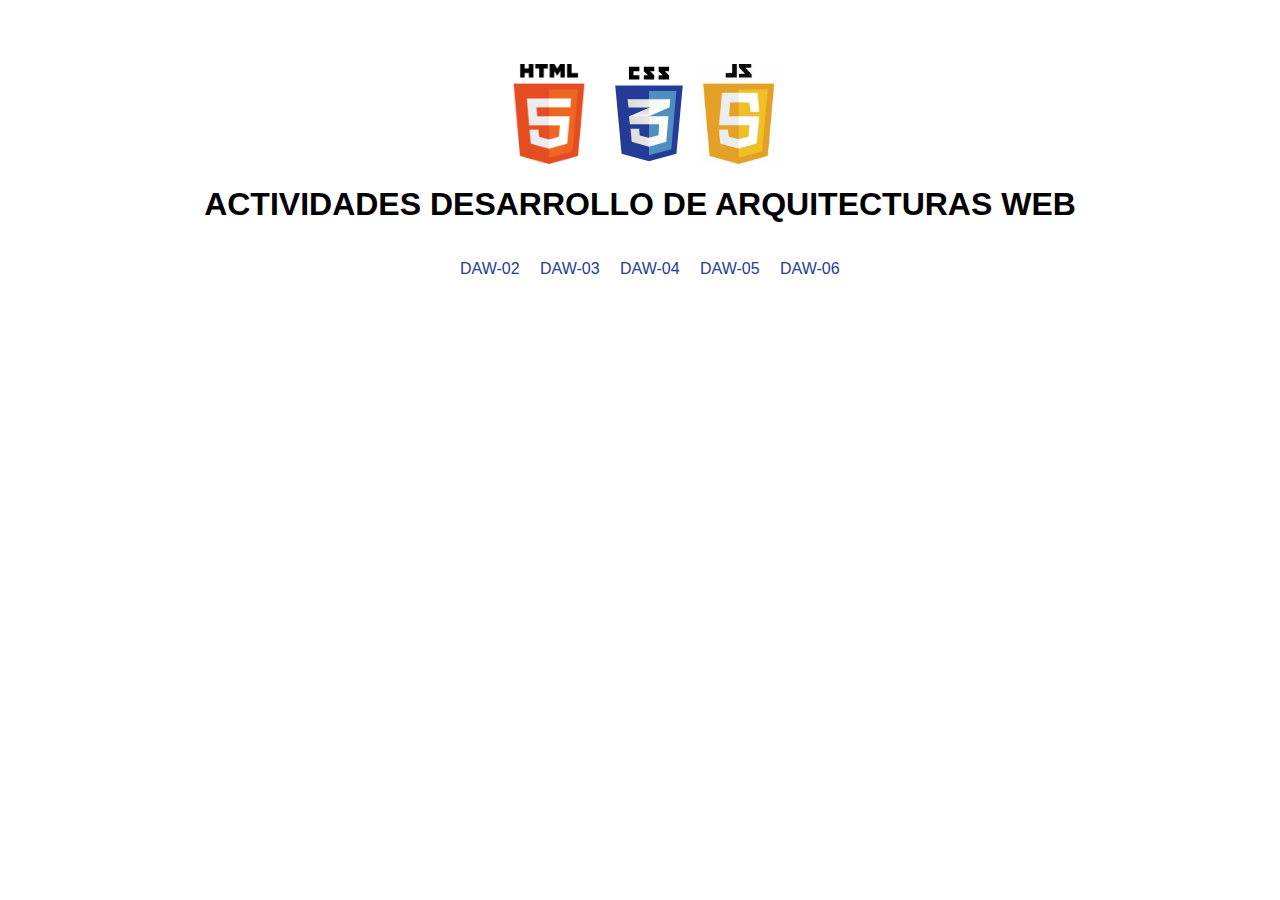
<file: index.html>
<!DOCTYPE html>
<html lang="es">
    <head>
        <meta charset="UTF-8">
        <meta name="viewport" content="width=device-width, initial-scale=1.0">
        <title>Actividades DAW</title>
        <link rel="stylesheet" href="style.css">
    </head>
    <body>
        <header>
            <div class="header">
                <div class="logo">
                    <img src="img/html5-logo.png" alt="HTML5" width="100">
                    <img src="img/css-3-logo.svg" alt="CSS3" width="100">
                    <img src="img/js logo.jpeg" alt="JS" width="82">
                </div>
                <div class="nav-bar">
                    <div class="name">
                        <h1><span>ACTIVIDADES DESARROLLO DE ARQUITECTURAS WEB</span></h1>
                    </div>
                    <nav class="nav">
                        <ul class="ul">
                            <li class="li"><a href="./DAW-02/index.html">DAW-02</a></li>
                            <li class="li"><a href="./DAW-03/index.html">DAW-03</a></li>
                            <li class="li"><a href="./DAW-04/index.html">DAW-04</a></li>
                            <li class="li"><a href="./DAW-05/index.html">DAW-05</a></li>
                            <li class="li"><a href="./DAW-06/index.html">DAW-06</a></li>
                        </ul>
                    </nav>
                </div>
            </div>
        </header>
    </body>
</html>
</file>
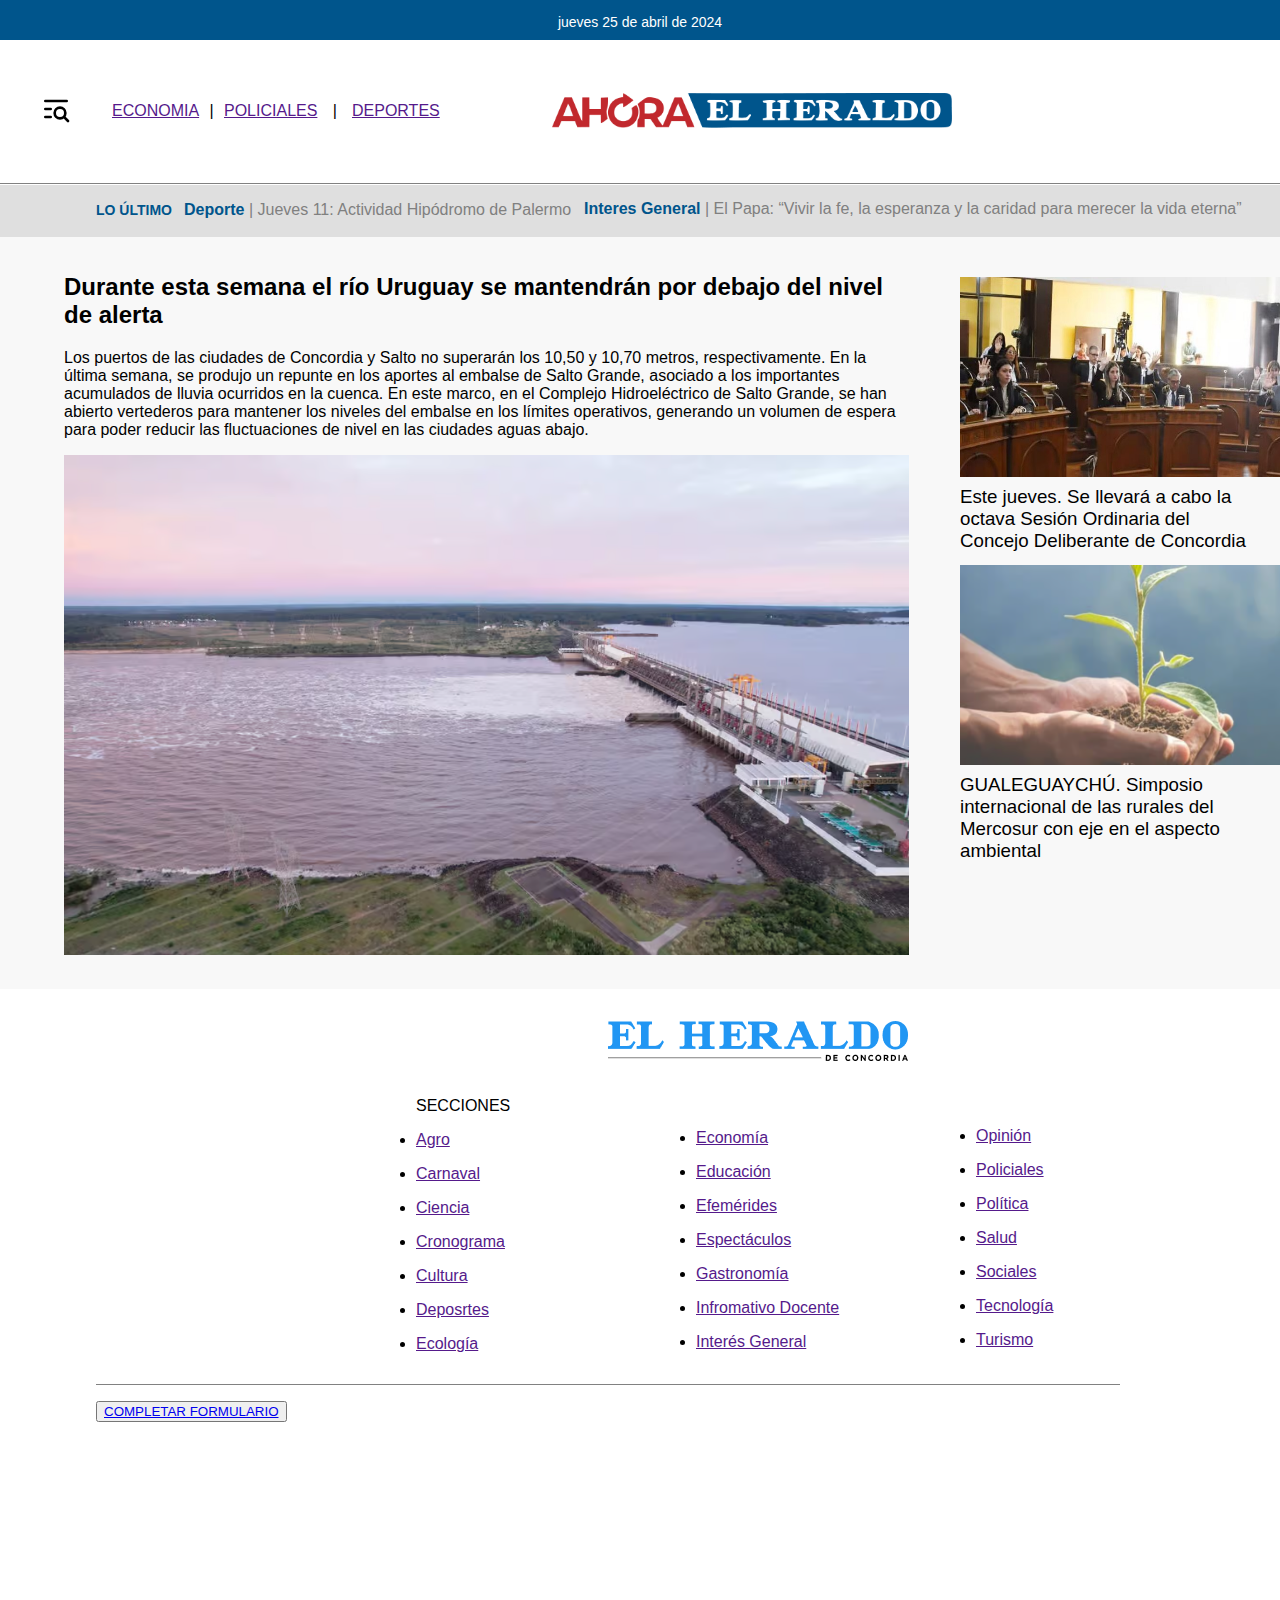
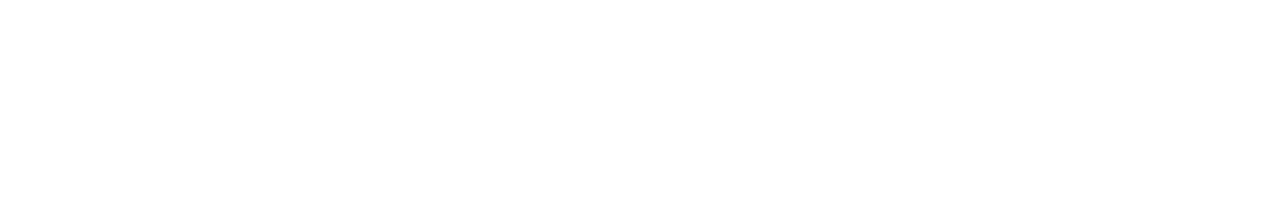
<file: Actividades/index.html>
<!DOCTYPE html>
<html lang="es">
    <head>
        <meta charset="UTF-8">
        <meta name="viewport" content="width=device-width, initial-scale=1.0">
        <title>El Heraldo</title>
        <link rel="stylesheet" href="style.css">
    </head>
    <body>
        <header>
            <section class="Header">
                <div class="Date">
                    <p>jueves 25 de abril de 2024</p>
                </div>
                <div class="MainHeader">
                    <div class="MenuSection">
                        <button class="MenuBtn" aria-label="menu">
                            <img src="../img/search-list.svg" alt="SearchList" class="ImgBtn">
                        </button>
                        <p class="P1"><a href="">ECONOMIA </a></p>
                        <p class="Bar1"> | </p>
                        <p class="P2"><a href=""> POLICIALES </a></p>
                        <p class="Bar2"> | </p>
                        <p class="P3"><a href=""> DEPORTES </a></p>
                    </div>
                    <a href="index.html" class="LogoLinkHeader">
                        <figure class="LogoFigure">
                            <img src="../img/logo-diario-ElHeraldo.png" alt="El Heraldo" height="35" width="400">
                        </figure>
                    </a>
                    <div class="LogIn">
                        <button class="LogInBtn">
                            <img src="../img/user.png" alt="User" height="20">
                            INGRESÁ
                        </button>
                        <img src="../img/user.png" alt="User" height="25" width="30" class="ImgLogIn">
                    </div>
                </div>
            </section>
        </header>
        <main>
            <section class="ContainerHeader">
                <div class="MainContainer">
                    <span class="ContainerTitle">
                        LO ÚLTIMO
                    </span>
                    <div class="SubContainer1">
                        <p class="Paragraph1"><strong class="StrongTitle">Deporte</strong> | Jueves 11: Actividad Hipódromo de Palermo</p>
                    </div>
                     <div class="SubContainer2">
                        <p class="Paragraph2"><strong class="StrongTitle">Interes General</strong> | El Papa: “Vivir la fe, la esperanza y la caridad para merecer la vida eterna”</p>
                    </div>
                </div>
            </section>
            <section class="SectionPrimary">
                <article class="ArticlePrimaryNote">
                    <div class="PrimaryNote">
                        <h2 class="PrimaryNoteH2">Durante esta semana el río Uruguay se mantendrán por debajo del nivel de alerta</h2>
                        <span class="PrimaryNoteSpan">Los puertos de las ciudades de Concordia y Salto no superarán los 10,50 y 10,70 metros, 
                            respectivamente. En la última semana, se produjo un repunte en los aportes al embalse de Salto Grande, asociado a los 
                            importantes acumulados de lluvia ocurridos en la cuenca. En este marco, en el Complejo Hidroeléctrico de Salto Grande, 
                            se han abierto vertederos para mantener los niveles del embalse en los límites operativos, generando un volumen de 
                            espera para poder reducir las fluctuaciones de nivel en las ciudades aguas abajo.</span>
                        <img src="../img/sg.avif" alt="robo_iglesia" height="500" class="ImgNote">
                    </div>
                </article>
                <div>
                    <article class="ArticleSecondaryNote">
                        <img src="../img/concejo.avif.jpg" alt="concejo" height="200" width="350" class="ImgNote2">
                        <h3 class="SecondaryNoteH3">Este jueves. Se llevará a cabo la octava Sesión Ordinaria del Concejo Deliberante de Concordia</h3>
                    </article>
                    <article class="ArticleThirdNote">
                        <img src="../img/simposio_rurales.avif" alt="rurales" height="200" width="350" class="ImgNote3">
                        <h3 class="SecondaryNoteH3">GUALEGUAYCHÚ. Simposio internacional de las rurales del Mercosur con eje en el aspecto ambiental</h3>
                    </article>
                </div>
            </section>
        </main>
        <footer>
            <section class="Footer">
                <div class="MainFooter">
                    <div class="LogoFooter">
                        <img src="../img/LogoFooter.png" alt="LogoFooter">
                    </div>
                </div>
                <div class="Section">
                    <span class="SectionSpan">SECCIONES</span>
                    <nav>
                        <ul class="SectionUl">
                            <div class="Section1">
                                <li class="SectionLi">
                                    <a href=""><span>Agro</span></a>
                                </li>
                                <li class="SectionLi">
                                    <a href=""><span>Carnaval</span></a>
                                </li>
                                <li class="SectionLi">
                                    <a href=""><span>Ciencia</span></a>
                                </li>
                                <li class="SectionLi">
                                    <a href=""><span>Cronograma</span></a>
                                </li>
                                <li class="SectionLi">
                                    <a href=""><span>Cultura</span></a>
                                </li>
                                <li class="SectionLi">
                                    <a href=""><span>Deposrtes</span></a>
                                </li>
                                <li class="SectionLi">
                                    <a href=""><span>Ecología</span></a>
                                </li>
                            </div>
                            <div class="Section2">
                                <li class="SectionLi">
                                    <a href=""><span>Economía</span></a>
                                </li>
                                <li class="SectionLi">
                                    <a href=""><span>Educación</span></a>
                                </li>
                                <li class="SectionLi">
                                    <a href=""><span>Efemérides</span></a>
                                </li>
                                <li class="SectionLi">
                                    <a href=""><span>Espectáculos</span></a>
                                </li>
                                <li class="SectionLi">
                                    <a href=""><span>Gastronomía</span></a>
                                </li>
                                <li class="SectionLi">
                                    <a href=""><span>Infromativo Docente</span></a>
                                </li>
                                <li class="SectionLi">
                                    <a href=""><span>Interés General</span></a>
                                </li>
                            </div>
                            <div class="Section3">
                                <li class="SectionLi">
                                    <a href=""><span>Opinión</span></a>
                                </li>
                                <li class="SectionLi">
                                    <a href=""><span>Policiales</span></a>
                                </li>
                                <li class="SectionLi">
                                    <a href=""><span>Política</span></a>
                                </li>
                                <li class="SectionLi">
                                    <a href=""><span>Salud</span></a>
                                </li>
                                <li class="SectionLi">
                                    <a href=""><span>Sociales</span></a>
                                </li>
                                <li class="SectionLi">
                                    <a href=""><span>Tecnología</span></a>
                                </li>
                                <li class="SectionLi">
                                    <a href=""><span>Turismo</span></a>
                                </li>
                            </div>
                        </ul>
                    </nav>
                </div>
            </section>
        </footer>
        <div class="Form">
            <button class="btn-formulario"><a href="formulario.html">COMPLETAR FORMULARIO</a></button>
        </div>
    </body>
</html>
</file>
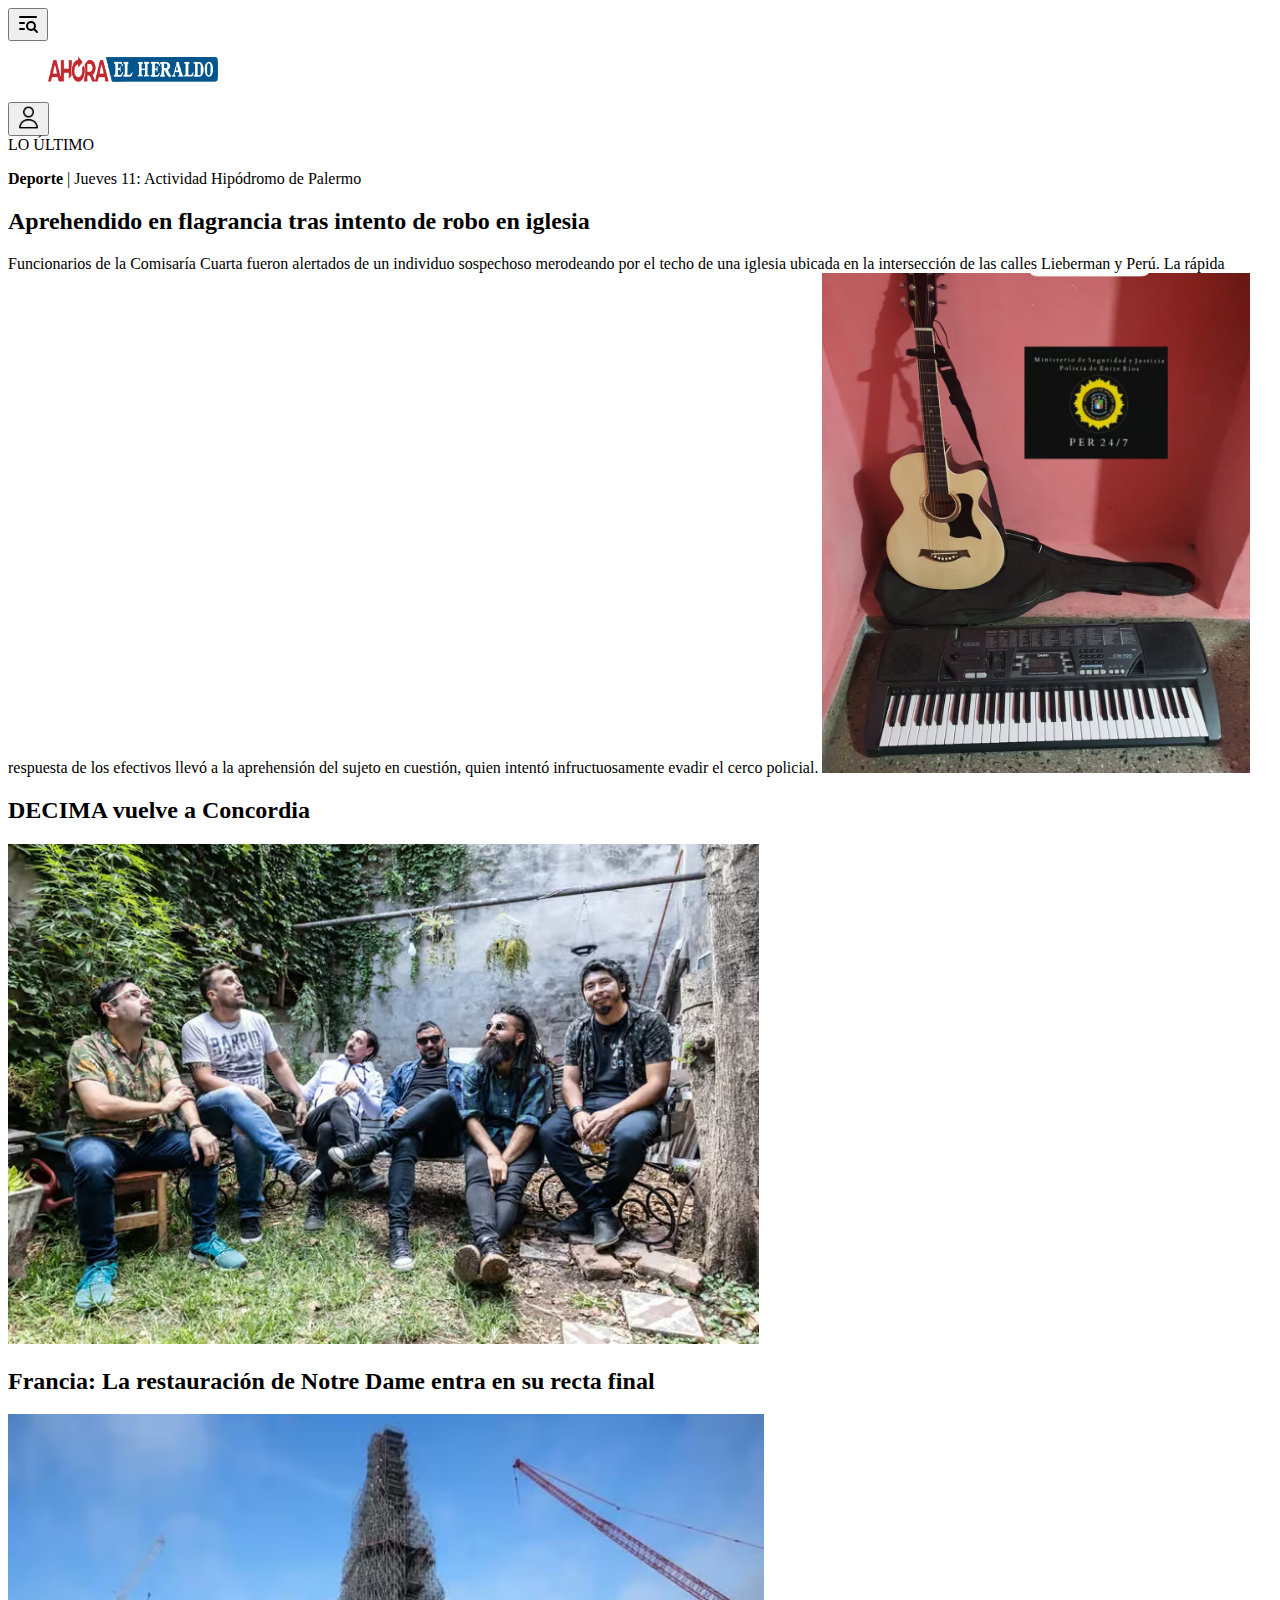
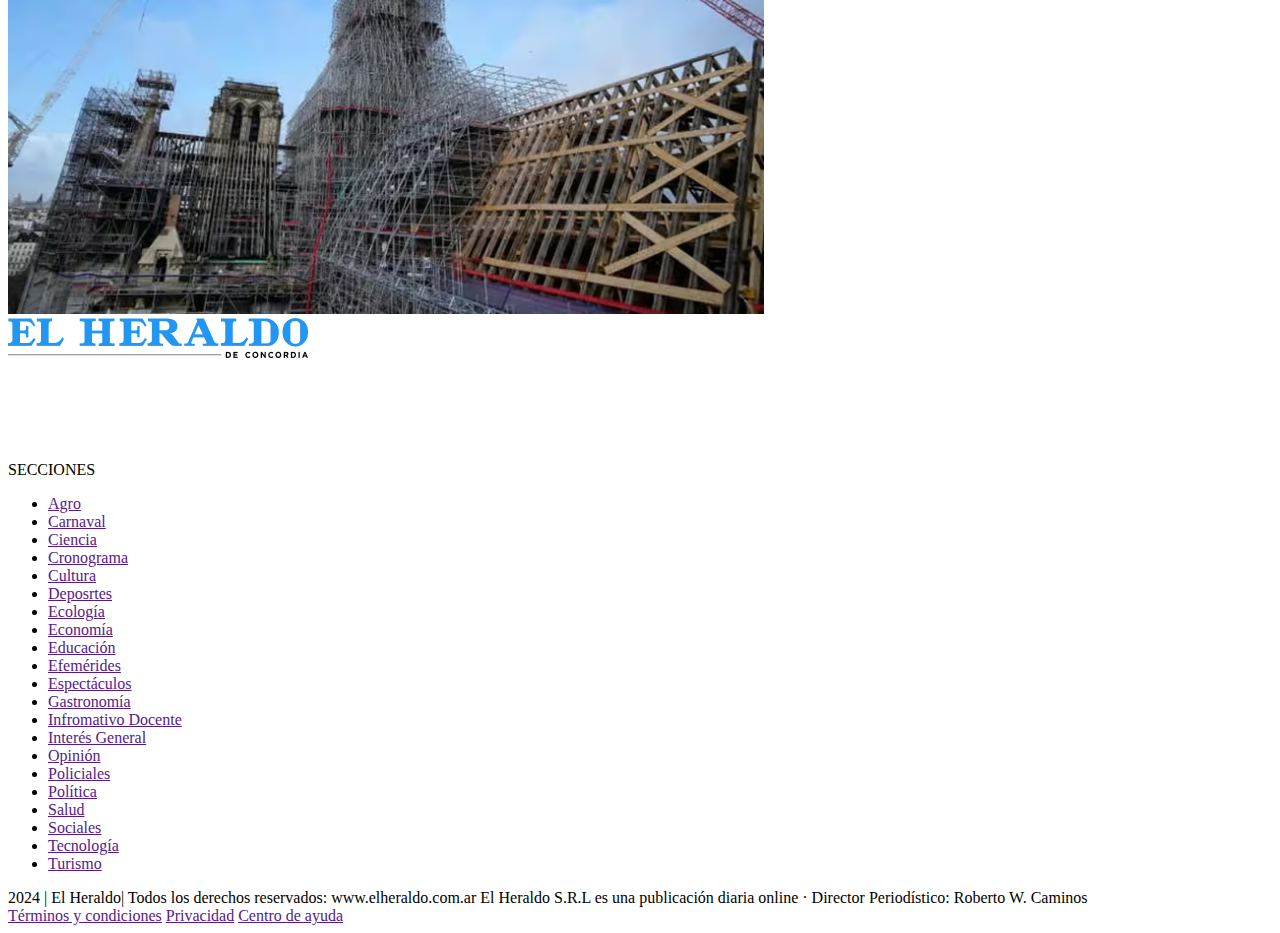
<file: Clase 2/index.html>
<!DOCTYPE html>
<html lang="es">
    <head>
        <meta charset="UTF-8">
        <meta name="viewport" content="width=device-width, initial-scale=1.0">
        <title>El Heraldo</title>
    </head>
    <body>
        <header>
            <div class="MainHeader">
                <div class="MenuSection">
                    <button class="MenuBtn" aria-label="menu">
                        <img src="../img/search-list.svg" alt="SearchList">
                    </button>
                </div>
                <a href="index.html" class="LogoLinkHeader">
                    <figure class="LogoFigure">
                        <img src="../img/logo-diario-ElHeraldo.png" alt="El Heraldo" height="25" width="170">
                    </figure>
                </a>
                <div class="SectionLog">
                    <div class="SectionLogSubs"></div>
                    <div>
                        <div class="UserLogged">
                            <div class="LogIn">
                                <button class="LogInBtn">
                                    <img src="../img/user.png" alt="User" height="25">
                                </button>
                            </div>
                        </div>
                    </div>
                </div>
            </div>
        </header>
        <main>
            <section class="ContainerHeader">
                <div class="MainContainer">
                    <span class="ContainerTitle">
                        LO ÚLTIMO
                    </span>
                    <div class="SubContainer">
                        <p><strong>Deporte</strong> | Jueves 11: Actividad Hipódromo de Palermo</p>
                    </div>
                </div>
            </section>
            <section class="SectionPrimary">
                <article class="Article-PrimaryNote">
                    <h2 class="h2-PrimaryNote">Aprehendido en flagrancia tras intento de robo en iglesia</h2>
                    <span class="span-PrimaryNote">Funcionarios de la Comisaría Cuarta fueron alertados 
                        de un individuo sospechoso merodeando por el techo de una iglesia ubicada en la intersección de las calles 
                        Lieberman y Perú.&nbsp;La rápida respuesta de los efectivos llevó a la aprehensión del sujeto en cuestión, 
                        quien intentó infructuosamente evadir el cerco policial.</span>
                        <img src="../img/robo_iglesia.avif" alt="robo_iglesia" height="500">
                </article>
                <article class="Article-SecondaryNote">
                    <h2 class="h2-SecondaryNote">DECIMA vuelve a Concordia</h2>
                    <img src="../img/decima.avif" alt="decima" height="500">
                </article>
                <article class="Article-ThirdNote">
                    <h2 class="h2-ThirdNote">Francia: La restauración de Notre Dame entra en su recta final</h2>
                    <img src="../img/Francia.avif" alt="francia" height="500">
                </article>
            </section>
        </main>
        <footer>
            <div class="MainFooter">
                <div class="LogoFooter">
                    <img src="../img/LogoFooter.png" alt="LogoFooter">
                </div>
                <div class="Media">
                    <a href="https://www.facebook.com/elheraldo.concordia" aria-label="Seguinos en facebook">
                        <div class="LinkSocial">
                            <svg width="23" height="22" viewBox="0 0 23 22" fill="none" xmlns="http://www.w3.org/2000/svg"></svg>
                      </div>
                    </a>
                    <a href="https://instagram.com/heraldoonline/" aria-label="Seguinos en instagram">
                        <div class="LinkSocial">
                            <svg width="24" height="24" viewBox="0 0 24 24" fill="none" xmlns="http://www.w3.org/2000/svg"></svg>
                        </div>
                    </a>
                    <a href="https://twitter.com/heraldoonline" aria-label="Seguinos en twitter">
                        <div class="LinkSocial_Icon">
                            <svg width="24" height="24" viewBox="0 0 24 24" fill="none" xmlns="http://www.w3.org/2000/svg"></svg>
                        </div>
                    </a>
                </div>
            </div>
            <div class="Secciones">
                <div class="MainFooter_item"><span>SECCIONES<svg class="SeccionesSVG" width="30" height="31"xmlns="http://www.w3.org/2000/svg"></svg></span></div>
                <nav>
                    <ul>
                        <li class="seccion">
                            <a href=""><span>Agro</span></a>
                        </li>
                        <li class="seccion">
                            <a href=""><span>Carnaval</span></a>
                        </li>
                        <li class="seccion">
                            <a href=""><span>Ciencia</span></a>
                        </li>
                        <li class="seccion">
                            <a href=""><span>Cronograma</span></a>
                        </li>
                        <li class="seccion">
                            <a href=""><span>Cultura</span></a>
                        </li>
                        <li class="seccion">
                            <a href=""><span>Deposrtes</span></a>
                        </li>
                        <li class="seccion">
                            <a href=""><span>Ecología</span></a>
                        </li>
                        <li class="seccion">
                            <a href=""><span>Economía</span></a>
                        </li>
                        <li class="seccion">
                            <a href=""><span>Educación</span></a>
                        </li>
                        <li class="seccion">
                            <a href=""><span>Efemérides</span></a>
                        </li>
                        <li class="seccion">
                            <a href=""><span>Espectáculos</span></a>
                        </li>
                        <li class="seccion">
                            <a href=""><span>Gastronomía</span></a>
                        </li>
                        <li class="seccion">
                            <a href=""><span>Infromativo Docente</span></a>
                        </li>
                        <li class="seccion">
                            <a href=""><span>Interés General</span></a>
                        </li>
                        <li class="seccion">
                            <a href=""><span>Opinión</span></a>
                        </li>
                        <li class="seccion">
                            <a href=""><span>Policiales</span></a>
                        </li>
                        <li class="seccion">
                            <a href=""><span>Política</span></a>
                        </li>
                        <li class="seccion">
                            <a href=""><span>Salud</span></a>
                        </li>
                        <li class="seccion">
                            <a href=""><span>Sociales</span></a>
                        </li>
                        <li class="seccion">
                            <a href=""><span>Tecnología</span></a>
                        </li>
                        <li class="seccion">
                            <a href=""><span>Turismo</span></a>
                        </li>
                    </ul>
                </nav>
            </div>
            <div class="LeagalContainer">
                <span>2024<!-- --> | <!-- -->El Heraldo<!-- -->| Todos los derechos reservados: www.<!-- -->elheraldo.com.ar</span>
                <span>El Heraldo S.R.L es una publicación diaria online · Director Periodístico: Roberto W. Caminos</span>
            </div>
            <span>
                <a href=""><span class="c-pointer ">Términos y condiciones</span></a>
                <a href=""><span class="c-pointer ">Privacidad</span></a>
                <a href=""><span class="c-pointer ">Centro de ayuda</span></a>
            </span>
        </footer>
    </body>
</html>
</file>
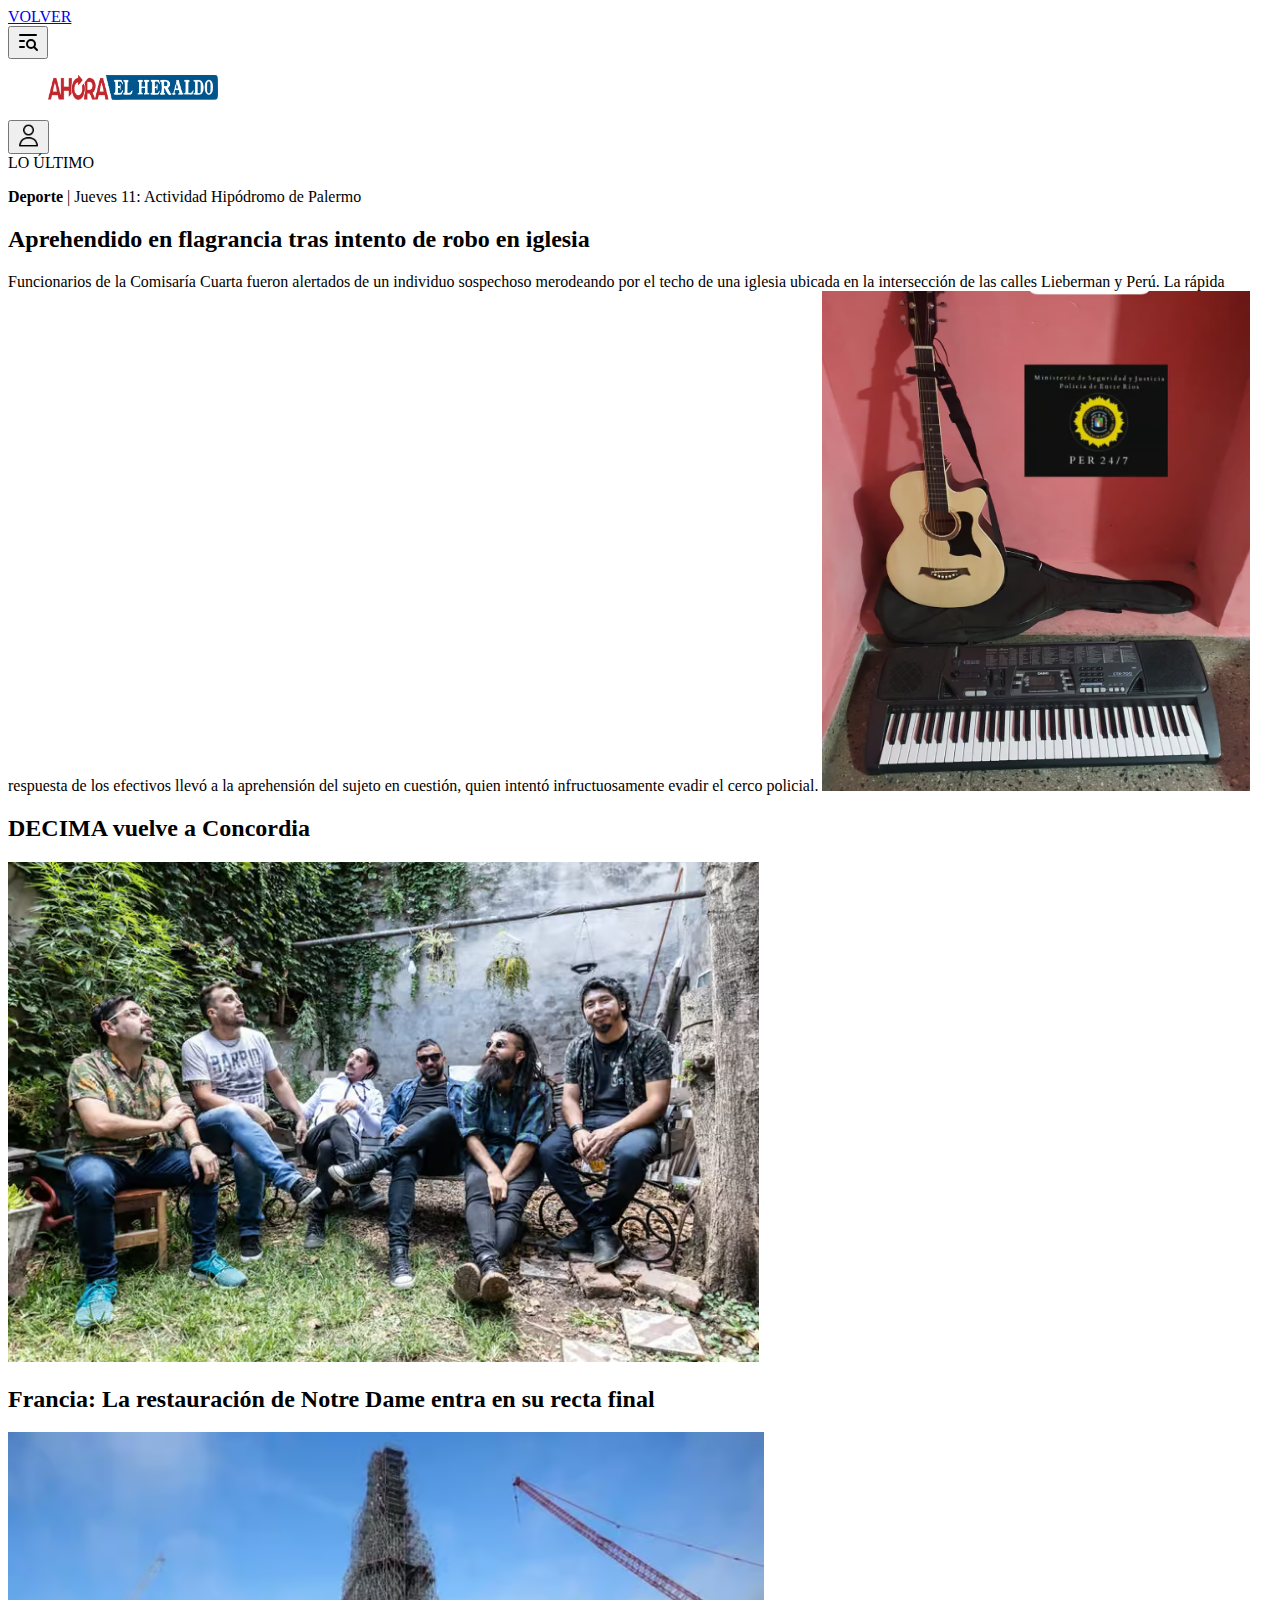
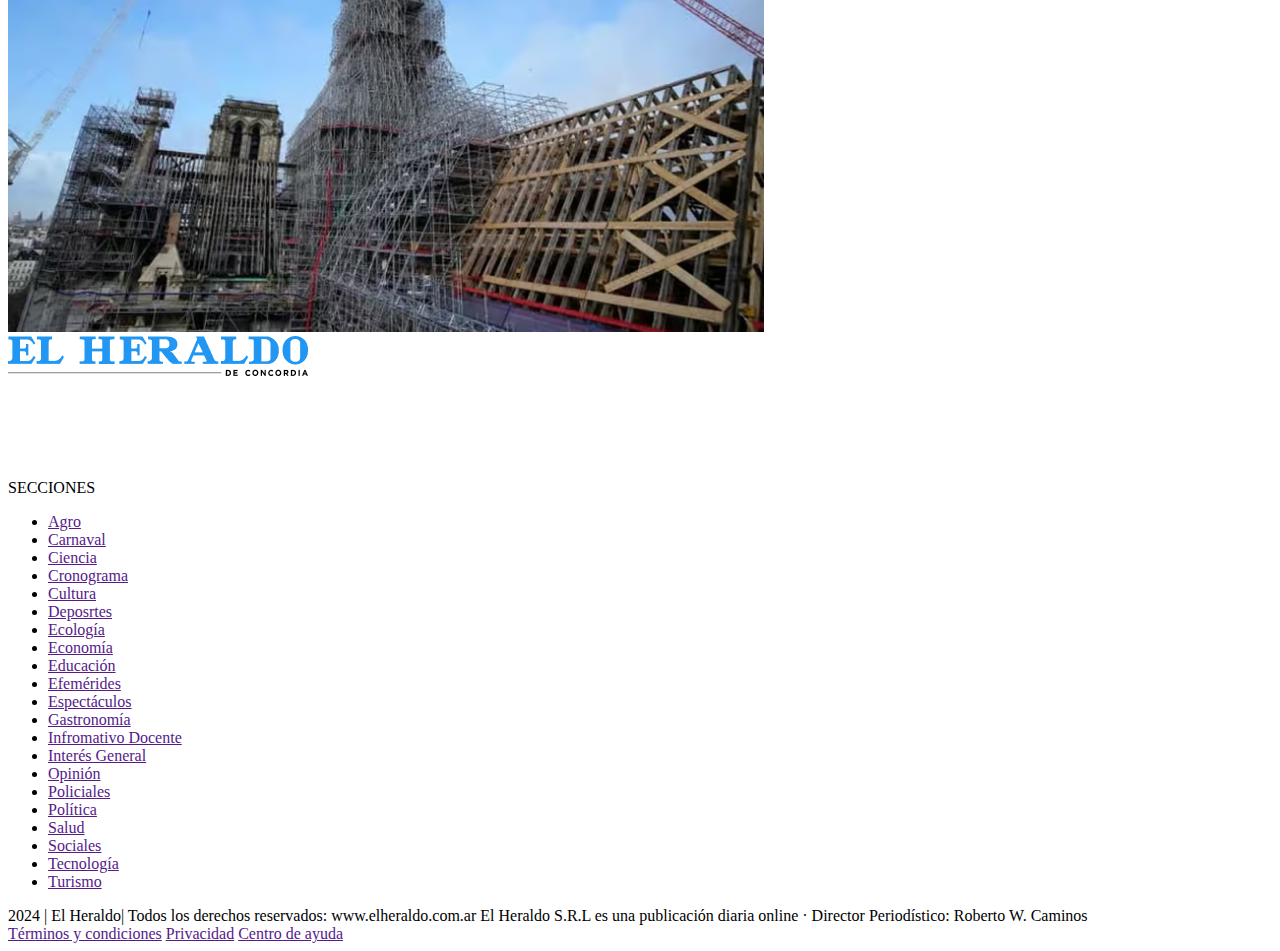
<file: DAW-02/index.html>
<!DOCTYPE html>
<html lang="es">
    <head>
        <meta charset="UTF-8">
        <meta name="viewport" content="width=device-width, initial-scale=1.0">
        <title>El Heraldo</title>
    </head>
    <body>
        <a href="../index.html"><span>VOLVER</span></a>
        <header>
            <div class="MainHeader">
                <div class="MenuSection">
                    <button class="MenuBtn" aria-label="menu">
                        <img src="../img/search-list.svg" alt="SearchList">
                    </button>
                </div>
                <a href="index.html" class="LogoLinkHeader">
                    <figure class="LogoFigure">
                        <img src="../img/logo-diario-ElHeraldo.png" alt="El Heraldo" height="25" width="170">
                    </figure>
                </a>
                <div class="SectionLog">
                    <div class="SectionLogSubs"></div>
                    <div>
                        <div class="UserLogged">
                            <div class="LogIn">
                                <button class="LogInBtn">
                                    <img src="../img/user.png" alt="User" height="25">
                                </button>
                            </div>
                        </div>
                    </div>
                </div>
            </div>
        </header>
        <main>
            <section class="ContainerHeader">
                <div class="MainContainer">
                    <span class="ContainerTitle">
                        LO ÚLTIMO
                    </span>
                    <div class="SubContainer">
                        <p><strong>Deporte</strong> | Jueves 11: Actividad Hipódromo de Palermo</p>
                    </div>
                </div>
            </section>
            <section class="SectionPrimary">
                <article class="Article-PrimaryNote">
                    <h2 class="h2-PrimaryNote">Aprehendido en flagrancia tras intento de robo en iglesia</h2>
                    <span class="span-PrimaryNote">Funcionarios de la Comisaría Cuarta fueron alertados 
                        de un individuo sospechoso merodeando por el techo de una iglesia ubicada en la intersección de las calles 
                        Lieberman y Perú.&nbsp;La rápida respuesta de los efectivos llevó a la aprehensión del sujeto en cuestión, 
                        quien intentó infructuosamente evadir el cerco policial.</span>
                        <img src="../img/robo_iglesia.avif" alt="robo_iglesia" height="500">
                </article>
                <article class="Article-SecondaryNote">
                    <h2 class="h2-SecondaryNote">DECIMA vuelve a Concordia</h2>
                    <img src="../img/decima.avif" alt="decima" height="500">
                </article>
                <article class="Article-ThirdNote">
                    <h2 class="h2-ThirdNote">Francia: La restauración de Notre Dame entra en su recta final</h2>
                    <img src="../img/Francia.avif" alt="francia" height="500">
                </article>
            </section>
        </main>
        <footer>
            <div class="MainFooter">
                <div class="LogoFooter">
                    <img src="../img/LogoFooter.png" alt="LogoFooter">
                </div>
                <div class="Media">
                    <a href="https://www.facebook.com/elheraldo.concordia" aria-label="Seguinos en facebook">
                        <div class="LinkSocial">
                            <svg width="23" height="22" viewBox="0 0 23 22" fill="none" xmlns="http://www.w3.org/2000/svg"></svg>
                      </div>
                    </a>
                    <a href="https://instagram.com/heraldoonline/" aria-label="Seguinos en instagram">
                        <div class="LinkSocial">
                            <svg width="24" height="24" viewBox="0 0 24 24" fill="none" xmlns="http://www.w3.org/2000/svg"></svg>
                        </div>
                    </a>
                    <a href="https://twitter.com/heraldoonline" aria-label="Seguinos en twitter">
                        <div class="LinkSocial_Icon">
                            <svg width="24" height="24" viewBox="0 0 24 24" fill="none" xmlns="http://www.w3.org/2000/svg"></svg>
                        </div>
                    </a>
                </div>
            </div>
            <div class="Secciones">
                <div class="MainFooter_item"><span>SECCIONES<svg class="SeccionesSVG" width="30" height="31"xmlns="http://www.w3.org/2000/svg"></svg></span></div>
                <nav>
                    <ul>
                        <li class="seccion">
                            <a href=""><span>Agro</span></a>
                        </li>
                        <li class="seccion">
                            <a href=""><span>Carnaval</span></a>
                        </li>
                        <li class="seccion">
                            <a href=""><span>Ciencia</span></a>
                        </li>
                        <li class="seccion">
                            <a href=""><span>Cronograma</span></a>
                        </li>
                        <li class="seccion">
                            <a href=""><span>Cultura</span></a>
                        </li>
                        <li class="seccion">
                            <a href=""><span>Deposrtes</span></a>
                        </li>
                        <li class="seccion">
                            <a href=""><span>Ecología</span></a>
                        </li>
                        <li class="seccion">
                            <a href=""><span>Economía</span></a>
                        </li>
                        <li class="seccion">
                            <a href=""><span>Educación</span></a>
                        </li>
                        <li class="seccion">
                            <a href=""><span>Efemérides</span></a>
                        </li>
                        <li class="seccion">
                            <a href=""><span>Espectáculos</span></a>
                        </li>
                        <li class="seccion">
                            <a href=""><span>Gastronomía</span></a>
                        </li>
                        <li class="seccion">
                            <a href=""><span>Infromativo Docente</span></a>
                        </li>
                        <li class="seccion">
                            <a href=""><span>Interés General</span></a>
                        </li>
                        <li class="seccion">
                            <a href=""><span>Opinión</span></a>
                        </li>
                        <li class="seccion">
                            <a href=""><span>Policiales</span></a>
                        </li>
                        <li class="seccion">
                            <a href=""><span>Política</span></a>
                        </li>
                        <li class="seccion">
                            <a href=""><span>Salud</span></a>
                        </li>
                        <li class="seccion">
                            <a href=""><span>Sociales</span></a>
                        </li>
                        <li class="seccion">
                            <a href=""><span>Tecnología</span></a>
                        </li>
                        <li class="seccion">
                            <a href=""><span>Turismo</span></a>
                        </li>
                    </ul>
                </nav>
            </div>
            <div class="LeagalContainer">
                <span>2024<!-- --> | <!-- -->El Heraldo<!-- -->| Todos los derechos reservados: www.<!-- -->elheraldo.com.ar</span>
                <span>El Heraldo S.R.L es una publicación diaria online · Director Periodístico: Roberto W. Caminos</span>
            </div>
            <span>
                <a href=""><span class="c-pointer ">Términos y condiciones</span></a>
                <a href=""><span class="c-pointer ">Privacidad</span></a>
                <a href=""><span class="c-pointer ">Centro de ayuda</span></a>
            </span>
        </footer>
    </body>
</html>
</file>
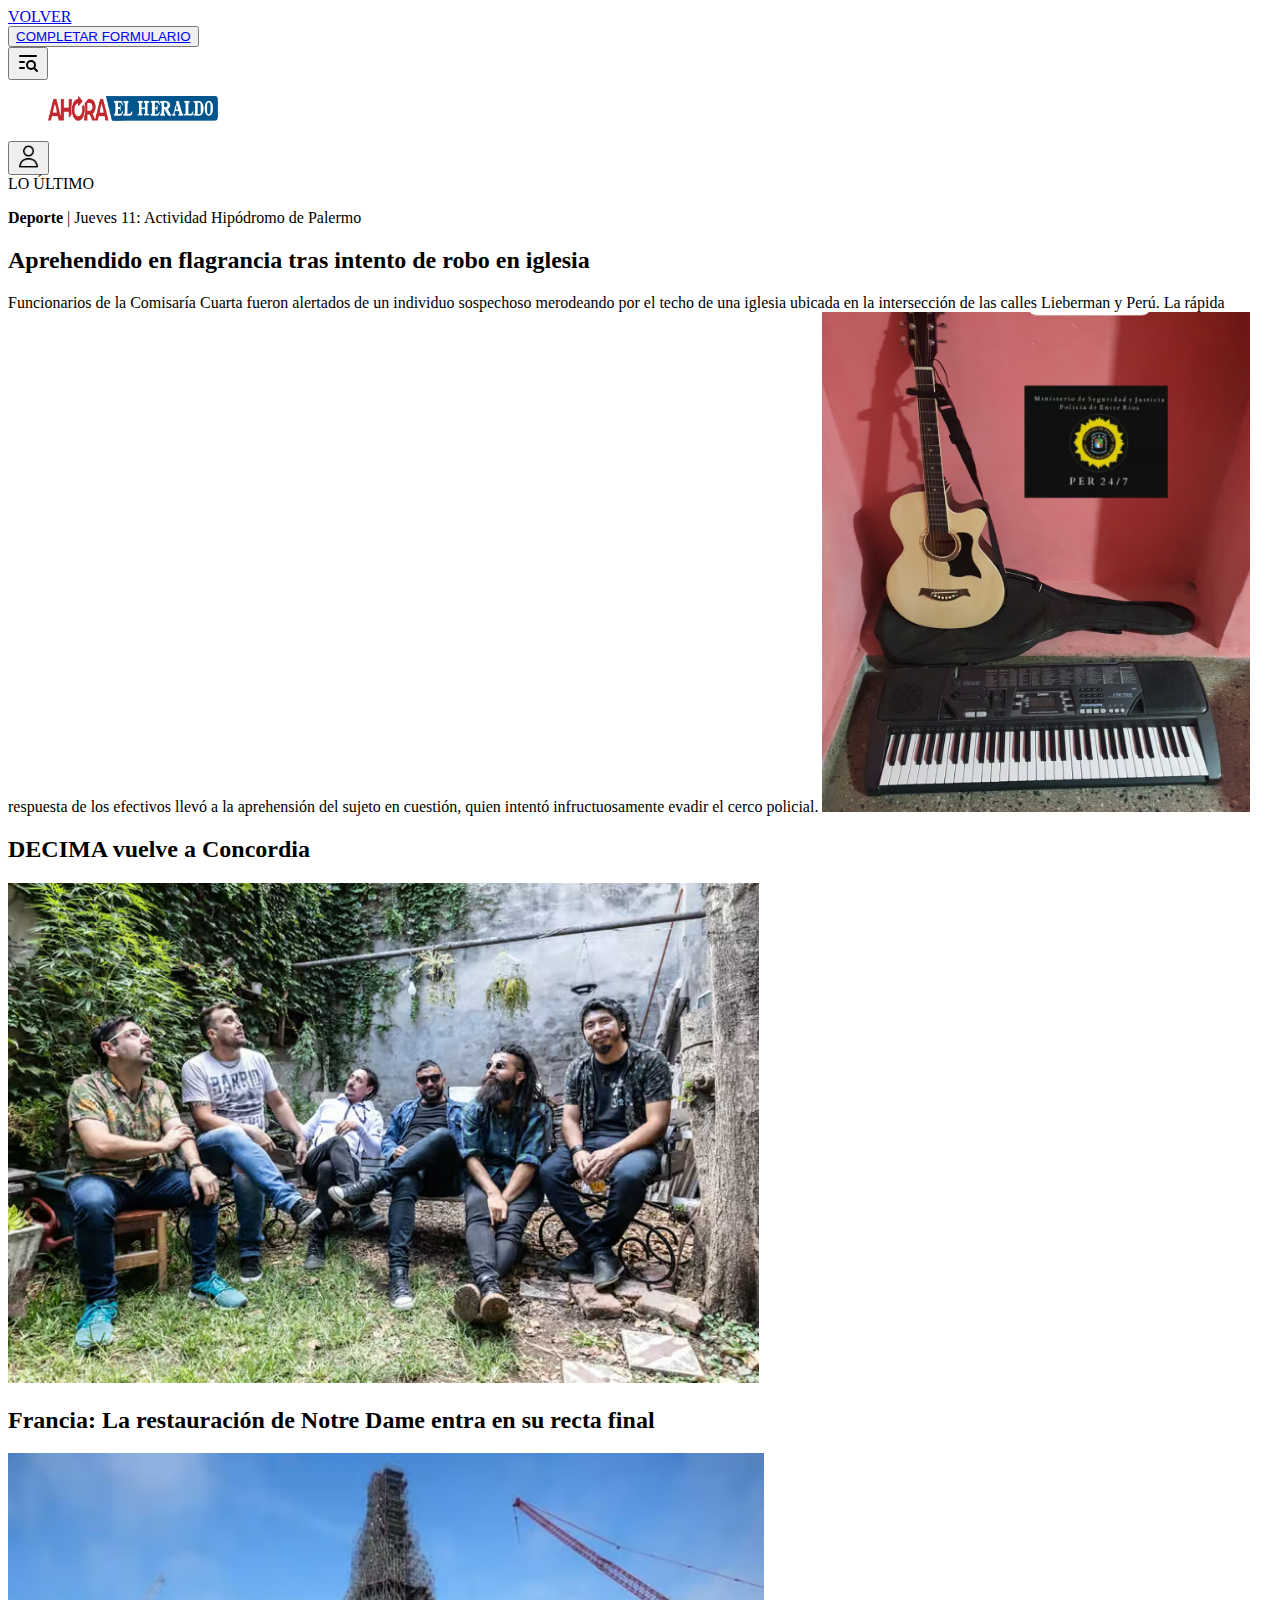
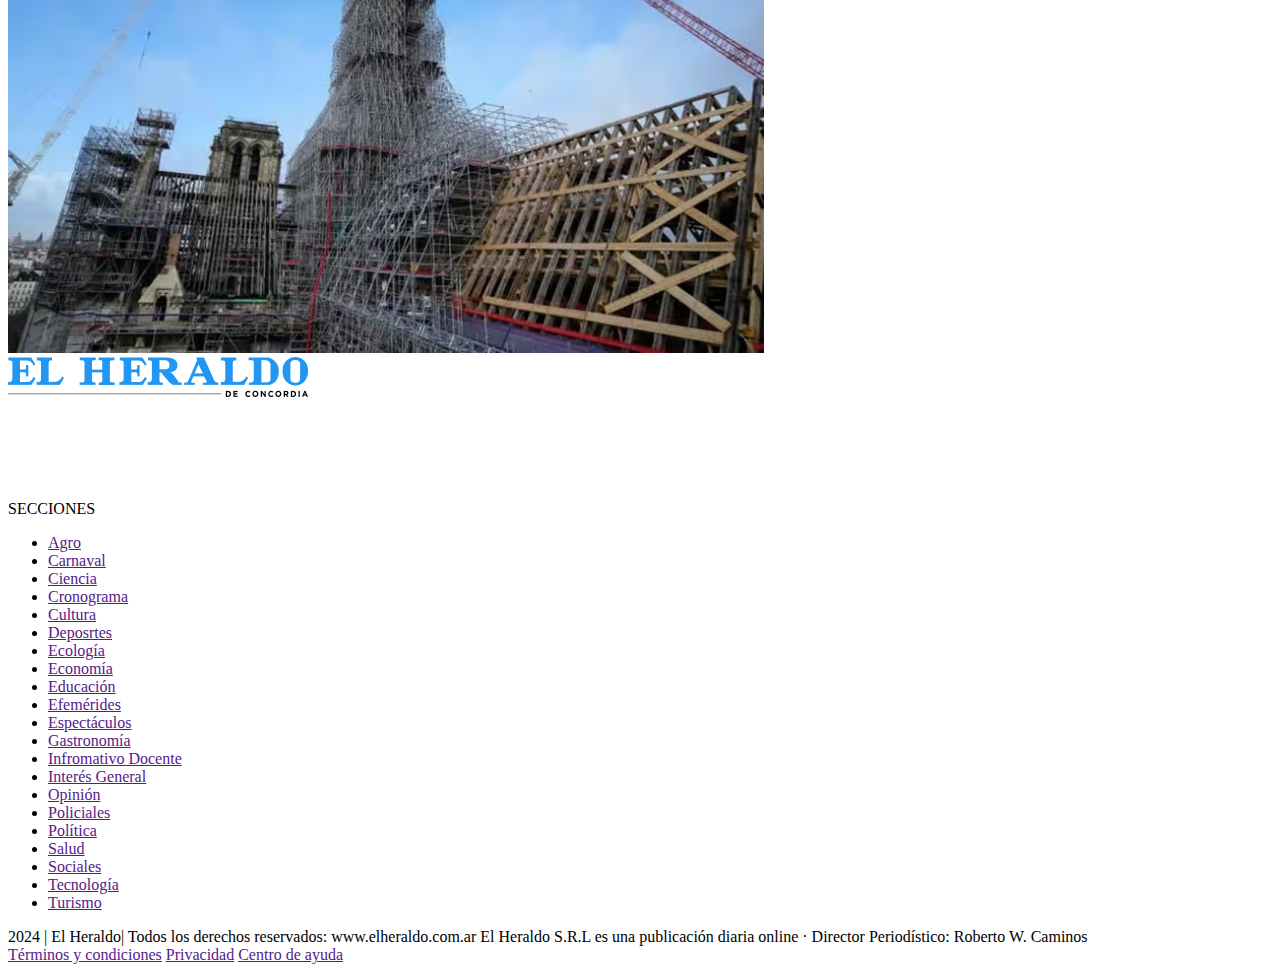
<file: DAW-03/index.html>
<!DOCTYPE html>
<html lang="es">
    <head>
        <meta charset="UTF-8">
        <meta name="viewport" content="width=device-width, initial-scale=1.0">
        <title>El Heraldo</title>
    </head>
    <body>
        <a href="../index.html"><span>VOLVER</span></a>
        <header>
            <button><a href="formulario.html">COMPLETAR FORMULARIO</a></button>
            <div class="MainHeader">
                <div class="MenuSection">
                    <button class="MenuBtn" aria-label="menu">
                        <img src="../img/search-list.svg" alt="SearchList">
                    </button>
                </div>
                <a href="index.html" class="LogoLinkHeader">
                    <figure class="LogoFigure">
                        <img src="../img/logo-diario-ElHeraldo.png" alt="El Heraldo" height="25" width="170">
                    </figure>
                </a>
                <div class="SectionLog">
                    <div class="SectionLogSubs"></div>
                    <div>
                        <div class="UserLogged">
                            <div class="LogIn">
                                <button class="LogInBtn">
                                    <img src="../img/user.png" alt="User" height="25">
                                </button>
                            </div>
                        </div>
                    </div>
                </div>
            </div>
        </header>
        <main>
            <section class="ContainerHeader">
                <div class="MainContainer">
                    <span class="ContainerTitle">
                        LO ÚLTIMO
                    </span>
                    <div class="SubContainer">
                        <p><strong>Deporte</strong> | Jueves 11: Actividad Hipódromo de Palermo</p>
                    </div>
                </div>
            </section>
            <section class="SectionPrimary">
                <article class="Article-PrimaryNote">
                    <h2 class="h2-PrimaryNote">Aprehendido en flagrancia tras intento de robo en iglesia</h2>
                    <span class="span-PrimaryNote">Funcionarios de la Comisaría Cuarta fueron alertados 
                        de un individuo sospechoso merodeando por el techo de una iglesia ubicada en la intersección de las calles 
                        Lieberman y Perú.&nbsp;La rápida respuesta de los efectivos llevó a la aprehensión del sujeto en cuestión, 
                        quien intentó infructuosamente evadir el cerco policial.</span>
                        <img src="../img/robo_iglesia.avif" alt="robo_iglesia" height="500">
                </article>
                <article class="Article-SecondaryNote">
                    <h2 class="h2-SecondaryNote">DECIMA vuelve a Concordia</h2>
                    <img src="../img/decima.avif" alt="decima" height="500">
                </article>
                <article class="Article-ThirdNote">
                    <h2 class="h2-ThirdNote">Francia: La restauración de Notre Dame entra en su recta final</h2>
                    <img src="../img/Francia.avif" alt="francia" height="500">
                </article>
            </section>
        </main>
        <footer>
            <div class="MainFooter">
                <div class="LogoFooter">
                    <img src="../img/LogoFooter.png" alt="LogoFooter">
                </div>
                <div class="Media">
                    <a href="https://www.facebook.com/elheraldo.concordia" aria-label="Seguinos en facebook">
                        <div class="LinkSocial">
                            <svg width="23" height="22" viewBox="0 0 23 22" fill="none" xmlns="http://www.w3.org/2000/svg"></svg>
                      </div>
                    </a>
                    <a href="https://instagram.com/heraldoonline/" aria-label="Seguinos en instagram">
                        <div class="LinkSocial">
                            <svg width="24" height="24" viewBox="0 0 24 24" fill="none" xmlns="http://www.w3.org/2000/svg"></svg>
                        </div>
                    </a>
                    <a href="https://twitter.com/heraldoonline" aria-label="Seguinos en twitter">
                        <div class="LinkSocial_Icon">
                            <svg width="24" height="24" viewBox="0 0 24 24" fill="none" xmlns="http://www.w3.org/2000/svg"></svg>
                        </div>
                    </a>
                </div>
            </div>
            <div class="Secciones">
                <div class="MainFooter_item"><span>SECCIONES<svg class="SeccionesSVG" width="30" height="31"xmlns="http://www.w3.org/2000/svg"></svg></span></div>
                <nav>
                    <ul>
                        <li class="seccion">
                            <a href=""><span>Agro</span></a>
                        </li>
                        <li class="seccion">
                            <a href=""><span>Carnaval</span></a>
                        </li>
                        <li class="seccion">
                            <a href=""><span>Ciencia</span></a>
                        </li>
                        <li class="seccion">
                            <a href=""><span>Cronograma</span></a>
                        </li>
                        <li class="seccion">
                            <a href=""><span>Cultura</span></a>
                        </li>
                        <li class="seccion">
                            <a href=""><span>Deposrtes</span></a>
                        </li>
                        <li class="seccion">
                            <a href=""><span>Ecología</span></a>
                        </li>
                        <li class="seccion">
                            <a href=""><span>Economía</span></a>
                        </li>
                        <li class="seccion">
                            <a href=""><span>Educación</span></a>
                        </li>
                        <li class="seccion">
                            <a href=""><span>Efemérides</span></a>
                        </li>
                        <li class="seccion">
                            <a href=""><span>Espectáculos</span></a>
                        </li>
                        <li class="seccion">
                            <a href=""><span>Gastronomía</span></a>
                        </li>
                        <li class="seccion">
                            <a href=""><span>Infromativo Docente</span></a>
                        </li>
                        <li class="seccion">
                            <a href=""><span>Interés General</span></a>
                        </li>
                        <li class="seccion">
                            <a href=""><span>Opinión</span></a>
                        </li>
                        <li class="seccion">
                            <a href=""><span>Policiales</span></a>
                        </li>
                        <li class="seccion">
                            <a href=""><span>Política</span></a>
                        </li>
                        <li class="seccion">
                            <a href=""><span>Salud</span></a>
                        </li>
                        <li class="seccion">
                            <a href=""><span>Sociales</span></a>
                        </li>
                        <li class="seccion">
                            <a href=""><span>Tecnología</span></a>
                        </li>
                        <li class="seccion">
                            <a href=""><span>Turismo</span></a>
                        </li>
                    </ul>
                </nav>
            </div>
            <div class="LeagalContainer">
                <span>2024<!-- --> | <!-- -->El Heraldo<!-- -->| Todos los derechos reservados: www.<!-- -->elheraldo.com.ar</span>
                <span>El Heraldo S.R.L es una publicación diaria online · Director Periodístico: Roberto W. Caminos</span>
            </div>
            <span>
                <a href=""><span class="c-pointer ">Términos y condiciones</span></a>
                <a href=""><span class="c-pointer ">Privacidad</span></a>
                <a href=""><span class="c-pointer ">Centro de ayuda</span></a>
            </span>
        </footer>
    </body>
</html>
</file>
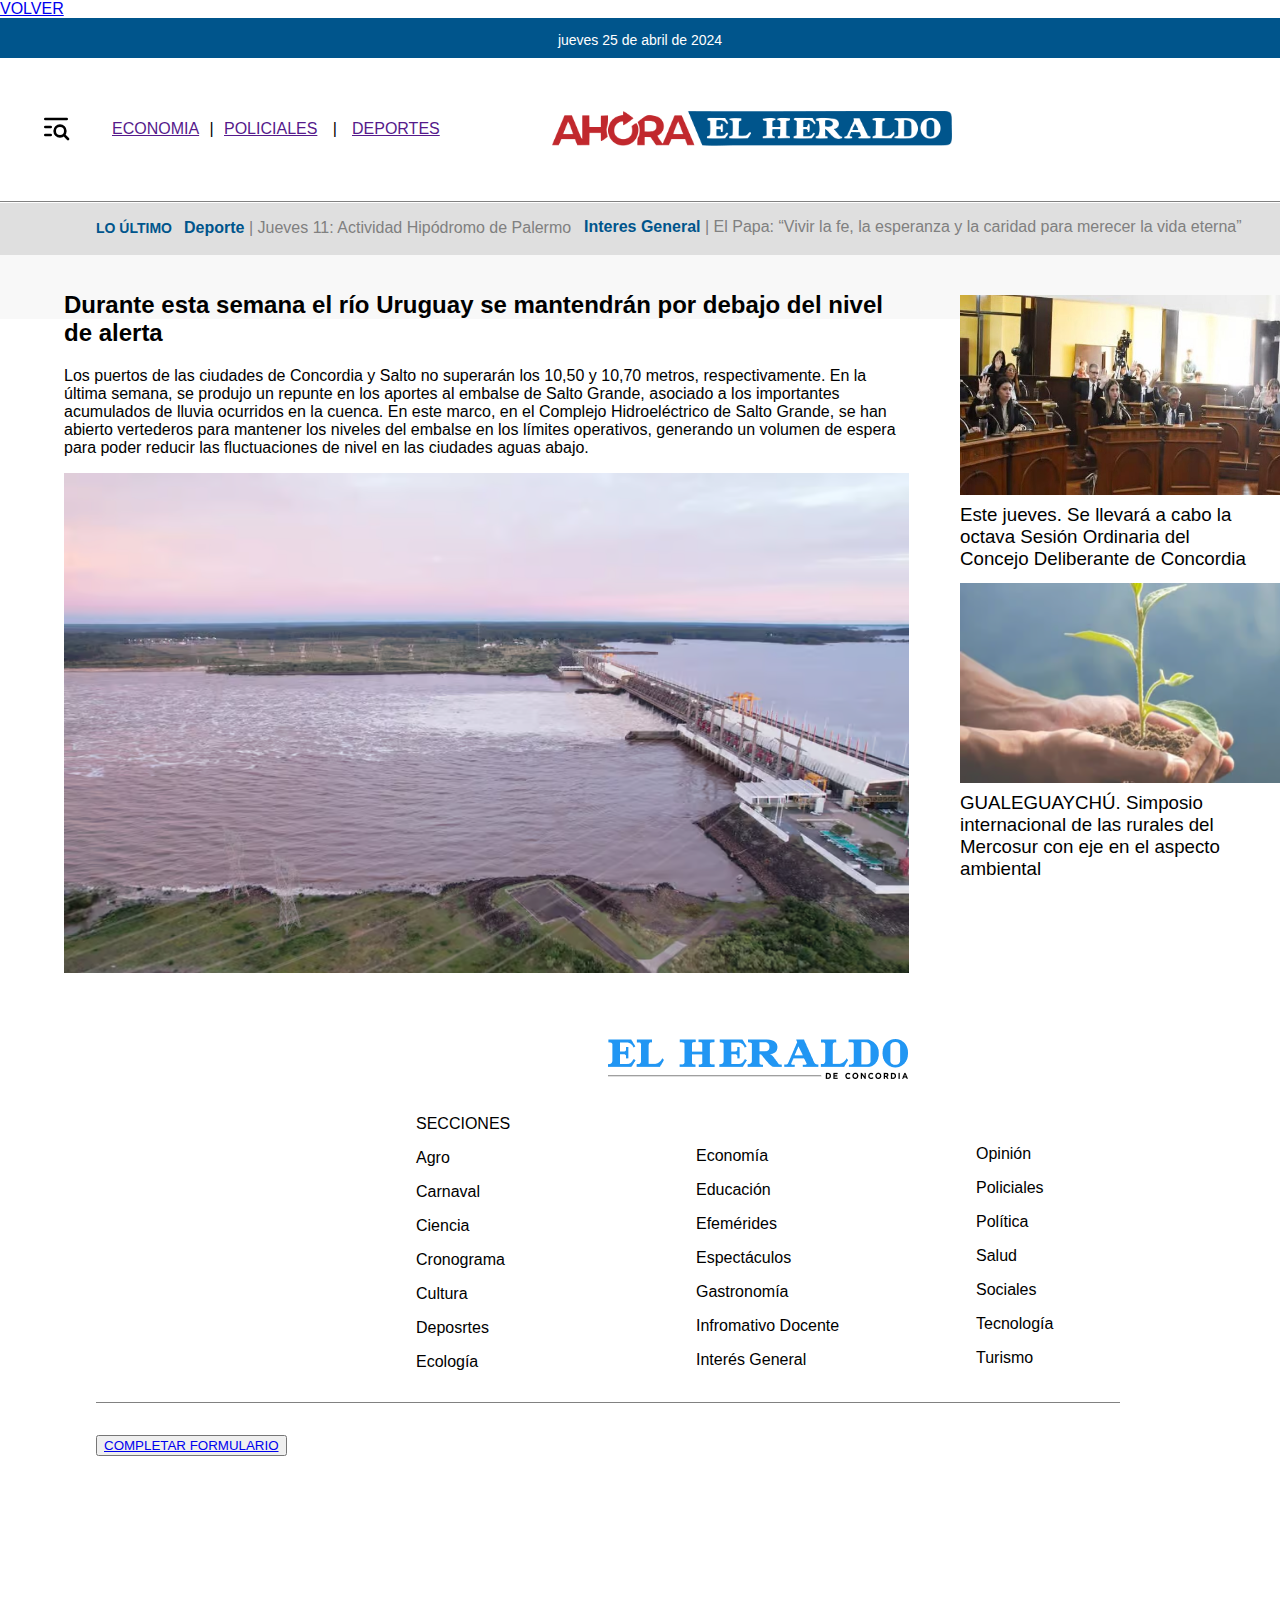
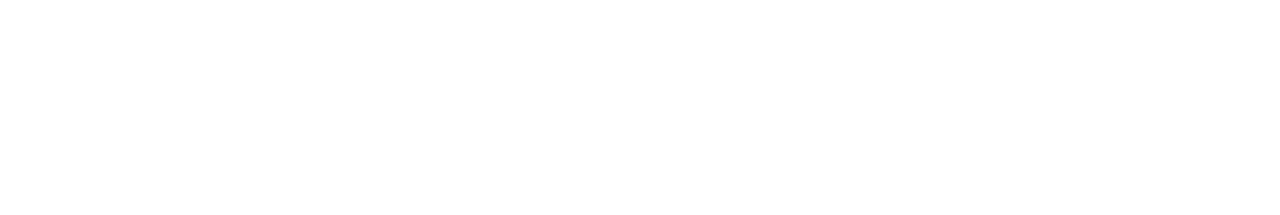
<file: DAW-04/index.html>
<!DOCTYPE html>
<html lang="es">
    <head>
        <meta charset="UTF-8">
        <meta name="viewport" content="width=device-width, initial-scale=1.0">
        <title>El Heraldo</title>
        <link rel="stylesheet" href="style.css">
    </head>
    <body>
        <a href="../index.html"><span>VOLVER</span></a>
        <header>
            <section class="header">
                <div class="fecha">
                    <p>jueves 25 de abril de 2024</p>
                </div>
                <div class="MainHeader">
                    <div class="MenuSection">
                        <button class="MenuBtn" aria-label="menu">
                            <img src="../img/search-list.svg" alt="SearchList" class="img-btn">
                        </button>
                        <p class="p1"><a href="">ECONOMIA </a></p>
                        <p class="barra1"> | </p>
                        <p class="p2"><a href=""> POLICIALES </a></p>
                        <p class="barra2"> | </p>
                        <p class="p3"><a href=""> DEPORTES </a></p>
                    </div>
                    <a href="index.html" class="LogoLinkHeader">
                        <figure class="LogoFigure">
                            <img src="../img/logo-diario-ElHeraldo.png" alt="El Heraldo" height="35" width="400">
                        </figure>
                    </a>
                    <div class="LogIn">
                        <button class="LogInBtn">
                            <img src="../img/user.png" alt="User" height="20">
                            INGRESÁ
                        </button>
                    </div>
                </div>
            </section>
        </header>
        <main>
            <section class="ContainerHeader">
                <div class="MainContainer">
                    <span class="ContainerTitle">
                        LO ÚLTIMO
                    </span>
                    <div class="SubContainer">
                        <p class="Parrafo1"><strong class="StrongTitle">Deporte</strong> | Jueves 11: Actividad Hipódromo de Palermo</p>
                    </div>
                     <div class="SubContainer">
                        <p class="Parrafo2"><strong class="StrongTitle">Interes General</strong> | El Papa: “Vivir la fe, la esperanza y la caridad para merecer la vida eterna”</p>
                    </div>
                </div>
            </section>
            <section class="SectionPrimary">
                <article class="Article-Note">
                    <div class="Div-Note1">
                        <h2 class="h2-PrimaryNote">Durante esta semana el río Uruguay se mantendrán por debajo del nivel de alerta</h2>
                        <span class="span-PrimaryNote">Los puertos de las ciudades de Concordia y Salto no superarán los 10,50 y 10,70 metros, 
                            respectivamente. En la última semana, se produjo un repunte en los aportes al embalse de Salto Grande, asociado a los 
                            importantes acumulados de lluvia ocurridos en la cuenca. En este marco, en el Complejo Hidroeléctrico de Salto Grande, 
                            se han abierto vertederos para mantener los niveles del embalse en los límites operativos, generando un volumen de 
                            espera para poder reducir las fluctuaciones de nivel en las ciudades aguas abajo.</span>
                        <img src="../img/sg.avif" alt="robo_iglesia" height="500" class="img-note">
                    </div>
                </article>
                <div>
                    <article class="Article-SecondaryNote">
                        <img src="../img/concejo.avif.jpg" alt="concejo" height="200" width="350">
                        <h3 class="h3-SecondaryNote">Este jueves. Se llevará a cabo la octava Sesión Ordinaria del Concejo Deliberante de Concordia</h3>
                    </article>
                    <article class="Article-ThirdNote">
                        <img src="../img/simposio_rurales.avif" alt="rurales" height="200" width="350">
                        <h3 class="h3-SecondaryNote">GUALEGUAYCHÚ. Simposio internacional de las rurales del Mercosur con eje en el aspecto ambiental</h3>
                    </article>
                </div>
            </section>
        </main>
        <footer>
            <section class="footer">
                <div class="MainFooter">
                    <div class="LogoFooter">
                        <img src="../img/LogoFooter.png" alt="LogoFooter">
                    </div>
                </div>
                <div class="Secciones">
                    <span class="SeccionesSpan">SECCIONES</span>
                    <nav>
                        <ul>
                            <div class="seccion1">
                                <li class="seccion">
                                    <a href=""><span>Agro</span></a>
                                </li>
                                <li class="seccion">
                                    <a href=""><span>Carnaval</span></a>
                                </li>
                                <li class="seccion">
                                    <a href=""><span>Ciencia</span></a>
                                </li>
                                <li class="seccion">
                                    <a href=""><span>Cronograma</span></a>
                                </li>
                                <li class="seccion">
                                    <a href=""><span>Cultura</span></a>
                                </li>
                                <li class="seccion">
                                    <a href=""><span>Deposrtes</span></a>
                                </li>
                                <li class="seccion">
                                    <a href=""><span>Ecología</span></a>
                                </li>
                            </div>
                            <div class="seccion2">
                                <li class="seccion">
                                    <a href=""><span>Economía</span></a>
                                </li>
                                <li class="seccion">
                                    <a href=""><span>Educación</span></a>
                                </li>
                                <li class="seccion">
                                    <a href=""><span>Efemérides</span></a>
                                </li>
                                <li class="seccion">
                                    <a href=""><span>Espectáculos</span></a>
                                </li>
                                <li class="seccion">
                                    <a href=""><span>Gastronomía</span></a>
                                </li>
                                <li class="seccion">
                                    <a href=""><span>Infromativo Docente</span></a>
                                </li>
                                <li class="seccion">
                                    <a href=""><span>Interés General</span></a>
                                </li>
                            </div>
                            <div class="seccion3">
                                <li class="seccion">
                                    <a href=""><span>Opinión</span></a>
                                </li>
                                <li class="seccion">
                                    <a href=""><span>Policiales</span></a>
                                </li>
                                <li class="seccion">
                                    <a href=""><span>Política</span></a>
                                </li>
                                <li class="seccion">
                                    <a href=""><span>Salud</span></a>
                                </li>
                                <li class="seccion">
                                    <a href=""><span>Sociales</span></a>
                                </li>
                                <li class="seccion">
                                    <a href=""><span>Tecnología</span></a>
                                </li>
                                <li class="seccion">
                                    <a href=""><span>Turismo</span></a>
                                </li>
                            </div>
                        </ul>
                    </nav>
                </div>
            </section>
        </footer>
        <div class="formulario">
            <button class="btn-formulario"><a href="formulario.html">COMPLETAR FORMULARIO</a></button>
        </div>
    </body>
</html>
</file>
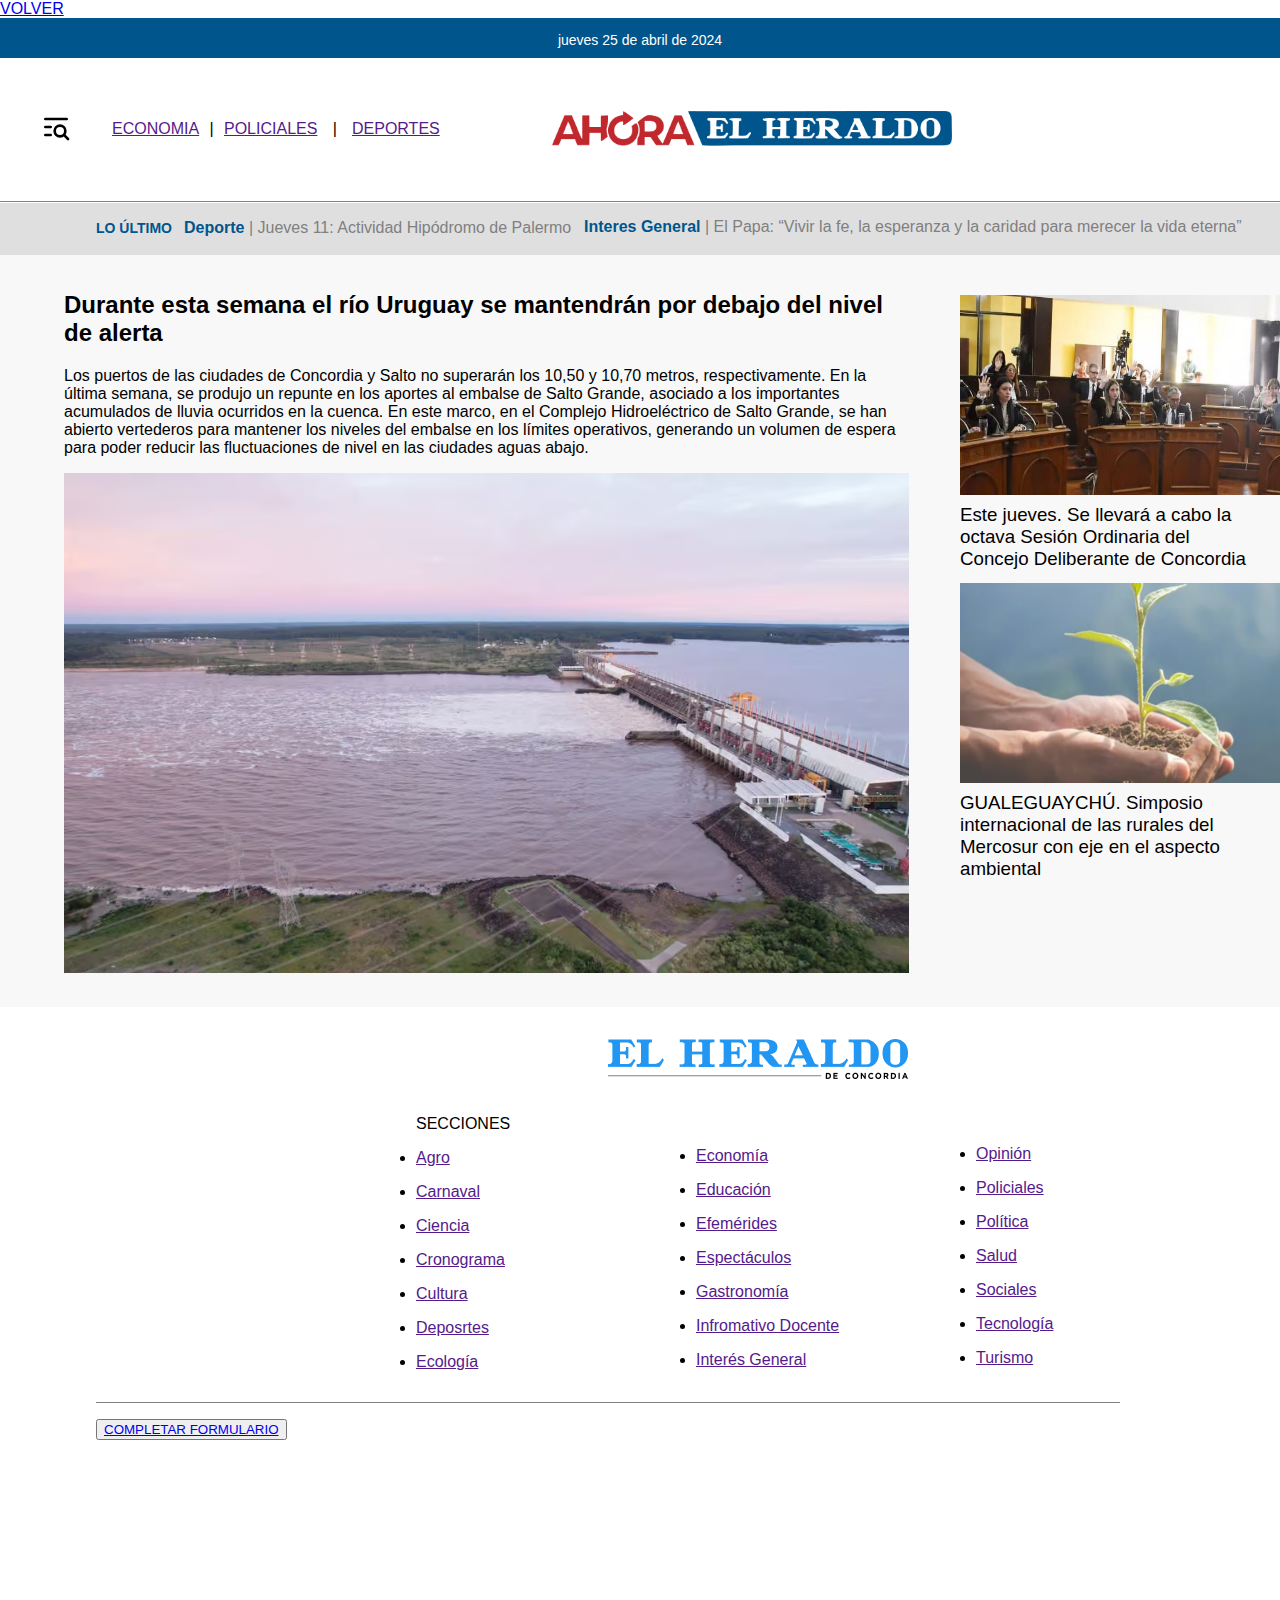
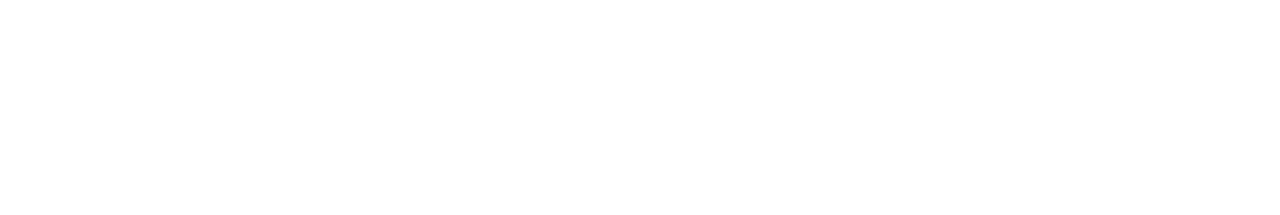
<file: DAW-05/index.html>
<!DOCTYPE html>
<html lang="es">
    <head>
        <meta charset="UTF-8">
        <meta name="viewport" content="width=device-width, initial-scale=1.0">
        <title>El Heraldo</title>
        <link rel="stylesheet" href="style.css">
    </head>
    <body>
        <a href="../index.html"><span>VOLVER</span></a>
        <header>
            <section class="Header">
                <div class="Date">
                    <p>jueves 25 de abril de 2024</p>
                </div>
                <div class="MainHeader">
                    <div class="MenuSection">
                        <button class="MenuBtn" aria-label="menu">
                            <img src="../img/search-list.svg" alt="SearchList" class="ImgBtn">
                        </button>
                        <p class="P1"><a href="">ECONOMIA </a></p>
                        <p class="Bar1"> | </p>
                        <p class="P2"><a href=""> POLICIALES </a></p>
                        <p class="Bar2"> | </p>
                        <p class="P3"><a href=""> DEPORTES </a></p>
                    </div>
                    <a href="index.html" class="LogoLinkHeader">
                        <figure class="LogoFigure">
                            <img src="../img/logo-diario-ElHeraldo.png" alt="El Heraldo" height="35" width="400">
                        </figure>
                    </a>
                    <div class="LogIn">
                        <button class="LogInBtn">
                            <img src="../img/user.png" alt="User" height="20">
                            INGRESÁ
                        </button>
                        <img src="../img/user.png" alt="User" height="25" width="30" class="ImgLogIn">
                    </div>
                </div>
            </section>
        </header>
        <main>
            <section class="ContainerHeader">
                <div class="MainContainer">
                    <span class="ContainerTitle">
                        LO ÚLTIMO
                    </span>
                    <div class="SubContainer1">
                        <p class="Paragraph1"><strong class="StrongTitle">Deporte</strong> | Jueves 11: Actividad Hipódromo de Palermo</p>
                    </div>
                     <div class="SubContainer2">
                        <p class="Paragraph2"><strong class="StrongTitle">Interes General</strong> | El Papa: “Vivir la fe, la esperanza y la caridad para merecer la vida eterna”</p>
                    </div>
                </div>
            </section>
            <section class="SectionPrimary">
                <article class="ArticlePrimaryNote">
                    <div class="PrimaryNote">
                        <h2 class="PrimaryNoteH2">Durante esta semana el río Uruguay se mantendrán por debajo del nivel de alerta</h2>
                        <span class="PrimaryNoteSpan">Los puertos de las ciudades de Concordia y Salto no superarán los 10,50 y 10,70 metros, 
                            respectivamente. En la última semana, se produjo un repunte en los aportes al embalse de Salto Grande, asociado a los 
                            importantes acumulados de lluvia ocurridos en la cuenca. En este marco, en el Complejo Hidroeléctrico de Salto Grande, 
                            se han abierto vertederos para mantener los niveles del embalse en los límites operativos, generando un volumen de 
                            espera para poder reducir las fluctuaciones de nivel en las ciudades aguas abajo.</span>
                        <img src="../img/sg.avif" alt="robo_iglesia" height="500" class="ImgNote">
                    </div>
                </article>
                <div>
                    <article class="ArticleSecondaryNote">
                        <img src="../img/concejo.avif.jpg" alt="concejo" height="200" width="350" class="ImgNote2">
                        <h3 class="SecondaryNoteH3">Este jueves. Se llevará a cabo la octava Sesión Ordinaria del Concejo Deliberante de Concordia</h3>
                    </article>
                    <article class="ArticleThirdNote">
                        <img src="../img/simposio_rurales.avif" alt="rurales" height="200" width="350" class="ImgNote3">
                        <h3 class="SecondaryNoteH3">GUALEGUAYCHÚ. Simposio internacional de las rurales del Mercosur con eje en el aspecto ambiental</h3>
                    </article>
                </div>
            </section>
        </main>
        <footer>
            <section class="Footer">
                <div class="MainFooter">
                    <div class="LogoFooter">
                        <img src="../img/LogoFooter.png" alt="LogoFooter">
                    </div>
                </div>
                <div class="Section">
                    <span class="SectionSpan">SECCIONES</span>
                    <nav>
                        <ul class="SectionUl">
                            <div class="Section1">
                                <li class="SectionLi">
                                    <a href=""><span>Agro</span></a>
                                </li>
                                <li class="SectionLi">
                                    <a href=""><span>Carnaval</span></a>
                                </li>
                                <li class="SectionLi">
                                    <a href=""><span>Ciencia</span></a>
                                </li>
                                <li class="SectionLi">
                                    <a href=""><span>Cronograma</span></a>
                                </li>
                                <li class="SectionLi">
                                    <a href=""><span>Cultura</span></a>
                                </li>
                                <li class="SectionLi">
                                    <a href=""><span>Deposrtes</span></a>
                                </li>
                                <li class="SectionLi">
                                    <a href=""><span>Ecología</span></a>
                                </li>
                            </div>
                            <div class="Section2">
                                <li class="SectionLi">
                                    <a href=""><span>Economía</span></a>
                                </li>
                                <li class="SectionLi">
                                    <a href=""><span>Educación</span></a>
                                </li>
                                <li class="SectionLi">
                                    <a href=""><span>Efemérides</span></a>
                                </li>
                                <li class="SectionLi">
                                    <a href=""><span>Espectáculos</span></a>
                                </li>
                                <li class="SectionLi">
                                    <a href=""><span>Gastronomía</span></a>
                                </li>
                                <li class="SectionLi">
                                    <a href=""><span>Infromativo Docente</span></a>
                                </li>
                                <li class="SectionLi">
                                    <a href=""><span>Interés General</span></a>
                                </li>
                            </div>
                            <div class="Section3">
                                <li class="SectionLi">
                                    <a href=""><span>Opinión</span></a>
                                </li>
                                <li class="SectionLi">
                                    <a href=""><span>Policiales</span></a>
                                </li>
                                <li class="SectionLi">
                                    <a href=""><span>Política</span></a>
                                </li>
                                <li class="SectionLi">
                                    <a href=""><span>Salud</span></a>
                                </li>
                                <li class="SectionLi">
                                    <a href=""><span>Sociales</span></a>
                                </li>
                                <li class="SectionLi">
                                    <a href=""><span>Tecnología</span></a>
                                </li>
                                <li class="SectionLi">
                                    <a href=""><span>Turismo</span></a>
                                </li>
                            </div>
                        </ul>
                    </nav>
                </div>
            </section>
        </footer>
        <div class="Form">
            <button class="btn-formulario"><a href="formulario.html">COMPLETAR FORMULARIO</a></button>
        </div>
    </body>
</html>
</file>
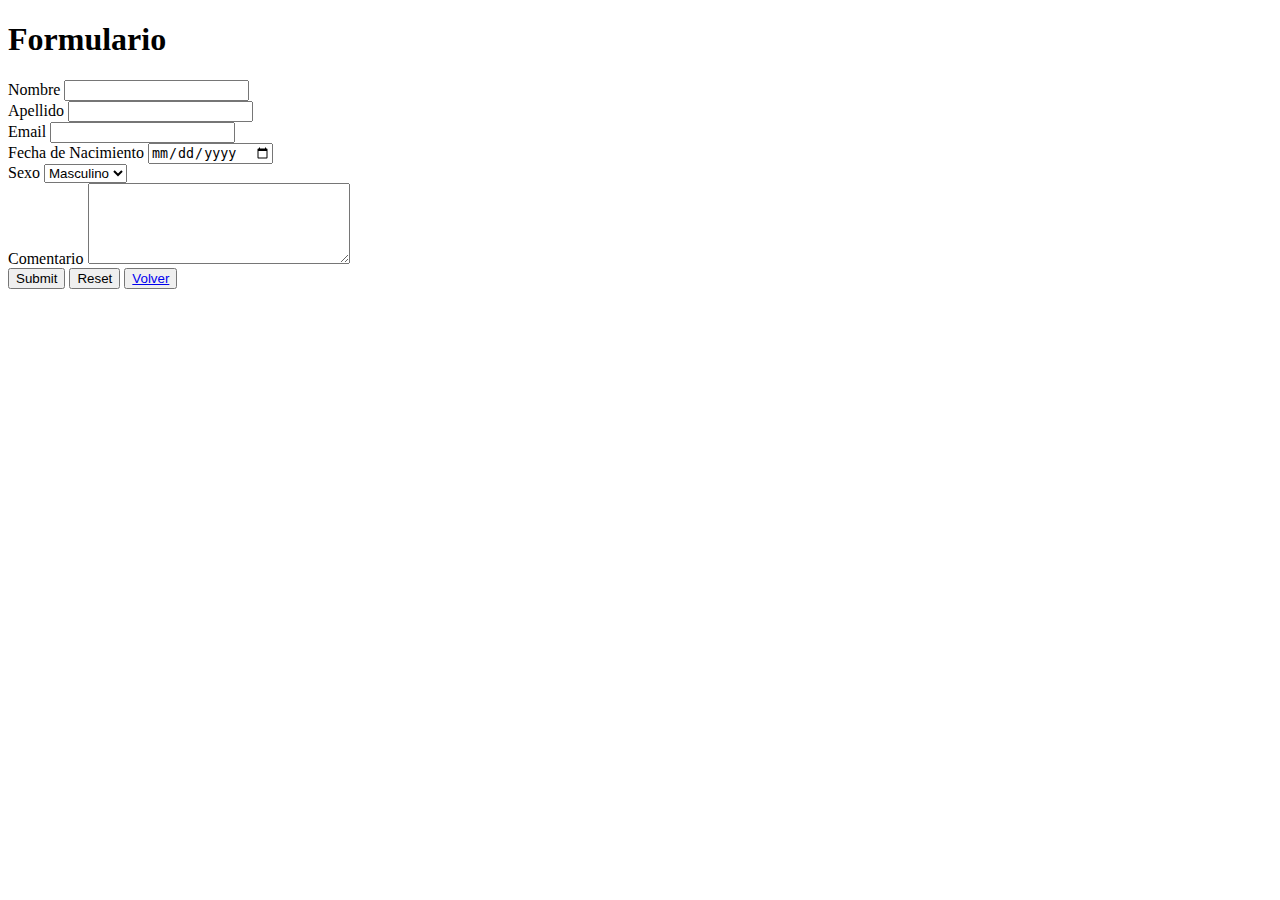
<file: formulario.html>
<!DOCTYPE html>
<html lang="en">
    <head>
        <meta charset="UTF-8">
        <meta name="viewport" content="width=device-width, initial-scale=1.0">
        <title>Formulario</title>
    </head>
    <body>
        <form action="mailto:?subject"ASUNTO" target="_blank" method="post" enctype="text/plain">
            <h1>Formulario</h1>
            <div class="nombre">
                <label for="nameid">Nombre</label>
                <input type="text" name="name" id="nameid" required>
            </div>
            <div class="apellido">
                <label for="lastnameid">Apellido</label>
                <input type="text" name="lastname" id="lastnameid" required>
            </div>
            <div class="email">
                <label for="emailid">Email</label>
                <input type="text" name="email" id="emailid" required>
            </div>
            <div class="fecha">
                <label for="dateid">Fecha de Nacimiento</label>
                <input type="date" name="date" id="dateid" required>
            </div>
            <div class="sexo">
                <label for="sexid">Sexo</label>
                <select name="sex" id="sexid" required>
                    <option value="masculino">Masculino</option>
                    <option value="femenino">Femenino</option>
                </select>
            </div>
            <div class="comentario">
                <label for="commentid">Comentario</label>
                <textarea name="comment" id="commentid" cols="30" rows="5"></textarea>
            </div>
            <input type="submit">
            <input type="reset">
            <button><a href="index.html">Volver</a></button>
        </form>
    </body>
</html>
</file>
<file: style.css>
*{
    box-sizing: border-box;
    font-family: Open Sans, sans-serif;
}
body{
    margin: 0;
    padding: 0;
}
.header{
    margin-top: 4rem;
}
.logo, .name, .nav{
    justify-content: center;
    display: flex;
}
.ul{
    justify-content: space-between;
    display: flex;
}
.li{
    width: 5rem;
    list-style-type: none;
}
.li a{
    text-decoration: none; 
    color: #243C98;
}
</file>
<file: Actividades/style.css>
*{
    box-sizing: border-box;
    font-family: Open Sans, sans-serif;
}
body, html{
    margin: 0;
    padding: 0;
}
.Date{
    background-color: #00558C;
    width: 100%;
    height: 2.5rem;
    justify-content: center;
    text-align: center;
    align-content: center;
    color: white;
    font-style: normal;
    font-weight: 400;
    font-size: 14px;
}
.MainHeader{
    position: relative;
    vertical-align: middle;
    width: 100%;
    height: 8rem;
    box-sizing: border-box;
    border-bottom: 1px solid #818181;
}
.MenuSection{
    position: absolute;
    top: 30px;
    align-items: center;
    margin-left: 2rem;
}
.MenuBtn{
    background: none;
    border: none;
    height: 3rem;
    width: 3rem;
    margin-right: 2rem;
}
.ImgBtn{
    width: 2rem;
    height: 2rem;
}
.P1{
    position: absolute;
    top: 0px;
    margin-left: 5rem;
}
.P2{
    position: absolute;
    top: 0px;
    margin-left: 12rem;

}
.P3{
    position: absolute;
    top: 0px;
    margin-left: 20rem;
}
.Bar1{
    position: absolute;
    top: 0px;
    margin-left: 11.1rem;
}
.Bar2{
    position: absolute;
    top: 0px;
    margin-left: 18.8rem;
}
.LogoLinkHeader{
    left: 32rem;
    top: 2.3rem;
    position: relative;
    align-content: center;
}
.LogIn{
    bottom: 15px;
    position: relative;
    left: 82rem;
    align-content: center;
}
.LogInBtn{
    display: flex;
    align-items: center;
    width: fit-content;
    height: 36px;
    min-width: 130px;
    background: #fff;
    border: 1px solid #fbbc04;
    border-radius: 50px;
    margin-right: 2rem;
    justify-content: space-around;
}
.ImgLogIn{
    display: none;
}
.ContainerHeader{
    margin-top: -15px;
    background-color: #DFDFDF;
    width: 100%;
}
.MainContainer{
    position: relative;
    margin-left: 6rem;
    align-items: center;
}
.ContainerTitle{
    position: absolute;
    top: 1rem;
    color: #00558c;
    font-weight: 700;
    font-size: 14px;
    line-height: 19px;
}
.SubContainer1, .SubContainer2{
    top: 1rem;
    position: relative; 
    left: 4.5rem;
    margin-left: 1rem;
}
.Paragraph1{
    color: gray;
    font-weight: 300;
}
.Paragraph2{
    position: relative;
    bottom: 35px;
    left: 25rem;
    color: gray;
    font-weight: 300;
}
.StrongTitle{
    color: #00558c;
    font-weight: 600;
}
.SectionPrimary{
    position: relative;
    margin-top: -16px;
    width: 100%;
    height: 47rem;
    background: #f8f8f8;
    padding: 1rem 3rem 3rem 4rem;
}
.ArticlePrimaryNote{
    position: absolute;
    display:inline;
    width: 53rem;
}
.ImgNote{
    margin-top: 1rem;
}
.ArticleSecondaryNote{
    position: absolute;
    left: 60rem;
    top: 2.5rem;
    width: 300px;
}
.ArticleThirdNote{
    position: absolute;
    left: 60rem;
    top: 20.5rem;
    width: 300px;
}
.SecondaryNoteH3{
    margin-top: 5px;
    font-weight: 500;
}
.Footer{
    position: relative;
    top: 2rem
}
.LogoFooter{
    position: relative;
    left: 38rem;
}
.Section{
    position: relative;
    left: 6rem;
    border-bottom: 1px solid #818181;
    height: 20rem;
    width: 80%;
}
.SectionSpan{
    position: relative;
    left: 20rem;
    top: 2rem;
}
.Section1{
    position: relative;
    top: 2rem;
    left: 17.5rem;
}
.SectionLi{
    margin-bottom: 1rem;
}
.Section1 .Section a {
    text-decoration: none; 
    color: inherit;
}

.Section1 .Section {
    list-style-type: none;
}

.Section1 .Section a:visited {
    border-bottom: none;
}
.Section2{
    position: relative;
    bottom: 13rem;
    left: 35rem;
}
.Section2 .Section a {
    text-decoration: none; 
    color: inherit;
}

.Section2 .Section {
    list-style-type: none;
}

.Section2 .Section a:visited {
    border-bottom: none;
}
.Section3{
    position: relative;
    bottom: 28rem;
    left: 52.5rem;
}
.Section3 .Section a {
    text-decoration: none; 
    color: inherit;
}

.Section3 .Section {
    list-style-type: none;
}

.Section3 .Section a:visited {
    border-bottom: none;
}
.Form{
    position: relative;
    top: 3rem;
    left: 6rem;
}

@media screen and (max-width: 991px) {
    .LogInBtn, .P1, .P2, .P3, .Bar1, .Bar2, .Date, .SubContainer2{
        display: none;
    }
    .Header{
        height: 4.5rem;
    }
    .MenuSection{
        top: 0.8rem;
    }
    .LogoLinkHeader{
        top: 1rem;
        left: 15rem;
    }
    .LogIn{
        bottom: 2rem;
        left: 55rem;
    }
    .ImgLogIn{
        display: block;
        right: 10rem;
    }
    .ContainerHeader {
        margin-top: -12px;
        height: 4rem;
        background-color: #DFDFDF;
        width: 100%;
    }
    .MainHeader {
        position: relative;
        vertical-align: middle;
        width: 100%;
        height: 4.7rem;
        box-sizing: border-box;
        border-bottom: 1px solid #818181;
    }
    .ContainerTitle{
        left: 10rem;
    }
    .SubContainer1{
        left: 14.6rem;
    }
    .SectionPrimary{
        height: 90rem;
    }
    .ArticlePrimaryNote{
        width: 600px;
        left: 10rem;
    }
    .ImgNote{
        width: 600px;
        height: 300px;
    }
    .ArticleSecondaryNote{
        width: 600px;
        left: 10rem;
        top: 40rem;
    }
    .SecondaryNoteH3{
        font-weight: bold;
        position: relative;
        bottom: 23rem;
    }
    .ImgNote2, .ImgNote3{
        width: 600px;
        height: 300px;
    }
    .ArticleThirdNote{
        position: absolute;
        left: 10rem;
        top: 64.2rem;
        width: 300px;    
    }
    .ImgNote3{
        position: relative;
        top: 3rem;
    }
    .LogoFooter{
        position: relative;
        left: 22rem;
    }
    .Section {
        position: relative;
        left: -6rem !important;
        border-bottom: 1px solid #818181;
        height: 20rem;
        width: 110%;
    }
}


@media screen and (max-width: 480px) {
    .LogInBtn, .P1, .P2, .P3, .Bar1, .Bar2, .Date, .SubContainer2, .SectionUl{
        display: none;
    }
    .Header{
        height: 4.5rem;
    }
    .MenuSection{
        top: 0.8rem;
    }
    .LogoLinkHeader{
        top: 1rem;
        left: 6rem;
    }
    .LogIn{
        bottom: 2rem;
        left: 40rem;
    }
    .ImgLogIn{
        display: block;
        right: 10rem;
    }
    main{
        width: 150%;
    }
    .ContainerHeader {
        margin-top: -12px;
        height: 4rem;
        background-color: #DFDFDF;
        width: 100%;
    }
    .MainHeader {
        position: relative;
        vertical-align: middle;
        width: 100%;
        height: 4.7rem;
        box-sizing: border-box;
        border-bottom: 1px solid #818181;
    }
    .ContainerTitle{
        left: 1rem;
    }
    .SubContainer1{
        left: 6rem;
    }
    .SectionPrimary{
        height: 90rem;
    }
    .ArticlePrimaryNote{
        width: 600px;
        left: 4rem;
    }
    .ImgNote{
        width: 600px;
        height: 300px;
    }
    .ArticleSecondaryNote{
        width: 600px;
        left: 4rem;
        top: 40rem;
    }
    .SecondaryNoteH3{
        font-weight: bold;
        position: relative;
        bottom: 23rem;
    }
    .ImgNote2, .ImgNote3{
        width: 600px;
        height: 300px;
    }
    .ArticleThirdNote{
        position: absolute;
        left: 4rem;
        top: 64.2rem;
        width: 300px;    
    }
    .ImgNote3{
        position: relative;
        top: 3rem;
    }
    .LogoFooter{
        position: relative;
        left: 15rem;
    }
    .Section {
        position: relative;
        left: -6rem !important;
        border-bottom: 1px solid #818181;
        height: 20rem;
        width: 110%;
    }
}
</file>
<file: DAW-04/style.css>
*{
    box-sizing: border-box;
    font-family: Open Sans, sans-serif;
}
body, html{
    margin: 0;
    padding: 0;
}
.fecha{
    background-color: #00558C;
    width: 100%;
    height: 2.5rem;
    justify-content: center;
    text-align: center;
    align-content: center;
    color: white;
    font-style: normal;
    font-weight: 400;
    font-size: 14px;
}
.MainHeader{
    position: relative;
    vertical-align: middle;
    width: 100%;
    height: 8rem;
    box-sizing: border-box;
    border-bottom: 1px solid #818181;
}
.MenuSection{
    position: absolute;
    top: 30px;
    align-items: center;
    margin-left: 2rem;
}
.MenuBtn{
    background: none;
    border: none;
    height: 3rem;
    width: 3rem;
    margin-right: 2rem;
}
.img-btn{
    width: 2rem;
    height: 2rem;
}
.p1{
    position: absolute;
    top: 0px;
    margin-left: 5rem;
}
.p2{
    position: absolute;
    top: 0px;
    margin-left: 12rem;

}
.p3{
    position: absolute;
    top: 0px;
    margin-left: 20rem;
}
.barra1{
    position: absolute;
    top: 0px;
    margin-left: 11.1rem;
}
.barra2{
    position: absolute;
    top: 0px;
    margin-left: 18.8rem;
}
.LogoLinkHeader{
    left: 32rem;
    top: 2.3rem;
    position: relative;
    align-content: center;
}
.LogIn{
    bottom: 15px;
    position: relative;
    left: 82rem;
    align-content: center;
}
.LogInBtn{
    display: flex;
    align-items: center;
    width: fit-content;
    height: 36px;
    min-width: 130px;
    background: #fff;
    border: 1px solid #fbbc04;
    border-radius: 50px;
    margin-right: 2rem;
    justify-content: space-around;
}
.ContainerHeader{
    margin-top: -15px;
    background-color: #DFDFDF;
    width: 100%;
}
.MainContainer{
    position: relative;
    margin-left: 6rem;
    align-items: center;
}
.ContainerTitle{
    position: absolute;
    top: 1rem;
    color: #00558c;
    font-weight: 700;
    font-size: 14px;
    line-height: 19px;
}
.SubContainer{
    top: 1rem;
    position: relative; 
    left: 4.5rem;
    margin-left: 1rem;
}
.Parrafo1{
    color: gray;
    font-weight: 300;
}
.Parrafo2{
    position: relative;
    bottom: 35px;
    left: 25rem;
    color: gray;
    font-weight: 300;
}
.StrongTitle{
    color: #00558c;
    font-weight: 600;
}
.SectionPrimary{
    position: relative;
    margin-top: -16px;
    width: 100%;
    background: #f8f8f8;
    padding: 1rem 3rem 3rem 4rem;
}
.Article-Note{
    position: absolute;
    display:inline;
    width: 53rem;
}
.img-note{
    margin-top: 1rem;
}
.Article-SecondaryNote{
    position: absolute;
    left: 60rem;
    top: 2.5rem;
    width: 300px;
}
.Article-ThirdNote{
    position: absolute;
    left: 60rem;
    top: 20.5rem;
    width: 300px;
}
.h3-SecondaryNote{
    margin-top: 5px;
    font-weight: 500;
}
.footer{
    position: relative;
    top: 45rem
}
.LogoFooter{
    position: relative;
    left: 38rem;
}
.Secciones{
    position: relative;
    left: 6rem;
    border-bottom: 1px solid #818181;
    height: 20rem;
    width: 80%;
}
.SeccionesSpan{
    position: relative;
    left: 20rem;
    top: 2rem;
}
.seccion1{
    position: relative;
    top: 2rem;
    left: 17.5rem;
}
.seccion{
    margin-bottom: 1rem;
}
.seccion1 .seccion a {
    text-decoration: none; 
    color: inherit;
}

.seccion1 .seccion {
    list-style-type: none;
}

.seccion1 .seccion a:visited {
    border-bottom: none;
}
.seccion2{
    position: relative;
    bottom: 13rem;
    left: 35rem;
}
.seccion2 .seccion a {
    text-decoration: none; 
    color: inherit;
}

.seccion2 .seccion {
    list-style-type: none;
}

.seccion2 .seccion a:visited {
    border-bottom: none;
}
.seccion3{
    position: relative;
    bottom: 28rem;
    left: 52.5rem;
}
.seccion3 .seccion a {
    text-decoration: none; 
    color: inherit;
}

.seccion3 .seccion {
    list-style-type: none;
}

.seccion3 .seccion a:visited {
    border-bottom: none;
}
.formulario{
    position: relative;
    top: 47rem;
    left: 6rem;
}
</file>
<file: DAW-05/style.css>
*{
    box-sizing: border-box;
    font-family: Open Sans, sans-serif;
}
body, html{
    margin: 0;
    padding: 0;
}
.Date{
    background-color: #00558C;
    width: 100%;
    height: 2.5rem;
    justify-content: center;
    text-align: center;
    align-content: center;
    color: white;
    font-style: normal;
    font-weight: 400;
    font-size: 14px;
}
.MainHeader{
    position: relative;
    vertical-align: middle;
    width: 100%;
    height: 8rem;
    box-sizing: border-box;
    border-bottom: 1px solid #818181;
}
.MenuSection{
    position: absolute;
    top: 30px;
    align-items: center;
    margin-left: 2rem;
}
.MenuBtn{
    background: none;
    border: none;
    height: 3rem;
    width: 3rem;
    margin-right: 2rem;
}
.ImgBtn{
    width: 2rem;
    height: 2rem;
}
.P1{
    position: absolute;
    top: 0px;
    margin-left: 5rem;
}
.P2{
    position: absolute;
    top: 0px;
    margin-left: 12rem;

}
.P3{
    position: absolute;
    top: 0px;
    margin-left: 20rem;
}
.Bar1{
    position: absolute;
    top: 0px;
    margin-left: 11.1rem;
}
.Bar2{
    position: absolute;
    top: 0px;
    margin-left: 18.8rem;
}
.LogoLinkHeader{
    left: 32rem;
    top: 2.3rem;
    position: relative;
    align-content: center;
}
.LogIn{
    bottom: 15px;
    position: relative;
    left: 82rem;
    align-content: center;
}
.LogInBtn{
    display: flex;
    align-items: center;
    width: fit-content;
    height: 36px;
    min-width: 130px;
    background: #fff;
    border: 1px solid #fbbc04;
    border-radius: 50px;
    margin-right: 2rem;
    justify-content: space-around;
}
.ImgLogIn{
    display: none;
}
.ContainerHeader{
    margin-top: -15px;
    background-color: #DFDFDF;
    width: 100%;
}
.MainContainer{
    position: relative;
    margin-left: 6rem;
    align-items: center;
}
.ContainerTitle{
    position: absolute;
    top: 1rem;
    color: #00558c;
    font-weight: 700;
    font-size: 14px;
    line-height: 19px;
}
.SubContainer1, .SubContainer2{
    top: 1rem;
    position: relative; 
    left: 4.5rem;
    margin-left: 1rem;
}
.Paragraph1{
    color: gray;
    font-weight: 300;
}
.Paragraph2{
    position: relative;
    bottom: 35px;
    left: 25rem;
    color: gray;
    font-weight: 300;
}
.StrongTitle{
    color: #00558c;
    font-weight: 600;
}
.SectionPrimary{
    position: relative;
    margin-top: -16px;
    width: 100%;
    height: 47rem;
    background: #f8f8f8;
    padding: 1rem 3rem 3rem 4rem;
}
.ArticlePrimaryNote{
    position: absolute;
    display:inline;
    width: 53rem;
}
.ImgNote{
    margin-top: 1rem;
}
.ArticleSecondaryNote{
    position: absolute;
    left: 60rem;
    top: 2.5rem;
    width: 300px;
}
.ArticleThirdNote{
    position: absolute;
    left: 60rem;
    top: 20.5rem;
    width: 300px;
}
.SecondaryNoteH3{
    margin-top: 5px;
    font-weight: 500;
}
.Footer{
    position: relative;
    top: 2rem
}
.LogoFooter{
    position: relative;
    left: 38rem;
}
.Section{
    position: relative;
    left: 6rem;
    border-bottom: 1px solid #818181;
    height: 20rem;
    width: 80%;
}
.SectionSpan{
    position: relative;
    left: 20rem;
    top: 2rem;
}
.Section1{
    position: relative;
    top: 2rem;
    left: 17.5rem;
}
.SectionLi{
    margin-bottom: 1rem;
}
.Section1 .Section a {
    text-decoration: none; 
    color: inherit;
}

.Section1 .Section {
    list-style-type: none;
}

.Section1 .Section a:visited {
    border-bottom: none;
}
.Section2{
    position: relative;
    bottom: 13rem;
    left: 35rem;
}
.Section2 .Section a {
    text-decoration: none; 
    color: inherit;
}

.Section2 .Section {
    list-style-type: none;
}

.Section2 .Section a:visited {
    border-bottom: none;
}
.Section3{
    position: relative;
    bottom: 28rem;
    left: 52.5rem;
}
.Section3 .Section a {
    text-decoration: none; 
    color: inherit;
}

.Section3 .Section {
    list-style-type: none;
}

.Section3 .Section a:visited {
    border-bottom: none;
}
.Form{
    position: relative;
    top: 3rem;
    left: 6rem;
}

@media screen and (max-width: 991px) {
    .LogInBtn, .P1, .P2, .P3, .Bar1, .Bar2, .Date, .SubContainer2{
        display: none;
    }
    .Header{
        height: 4.5rem;
    }
    .MenuSection{
        top: 0.8rem;
    }
    .LogoLinkHeader{
        top: 1rem;
        left: 15rem;
    }
    .LogIn{
        bottom: 2rem;
        left: 55rem;
    }
    .ImgLogIn{
        display: block;
        right: 10rem;
    }
    .ContainerHeader {
        margin-top: -12px;
        height: 4rem;
        background-color: #DFDFDF;
        width: 100%;
    }
    .MainHeader {
        position: relative;
        vertical-align: middle;
        width: 100%;
        height: 4.7rem;
        box-sizing: border-box;
        border-bottom: 1px solid #818181;
    }
    .ContainerTitle{
        left: 10rem;
    }
    .SubContainer1{
        left: 14.6rem;
    }
    .SectionPrimary{
        height: 90rem;
    }
    .ArticlePrimaryNote{
        width: 600px;
        left: 10rem;
    }
    .ImgNote{
        width: 600px;
        height: 300px;
    }
    .ArticleSecondaryNote{
        width: 600px;
        left: 10rem;
        top: 40rem;
    }
    .SecondaryNoteH3{
        font-weight: bold;
        position: relative;
        bottom: 23rem;
    }
    .ImgNote2, .ImgNote3{
        width: 600px;
        height: 300px;
    }
    .ArticleThirdNote{
        position: absolute;
        left: 10rem;
        top: 64.2rem;
        width: 300px;    
    }
    .ImgNote3{
        position: relative;
        top: 3rem;
    }
    .LogoFooter{
        position: relative;
        left: 22rem;
    }
    .Section {
        position: relative;
        left: -6rem !important;
        border-bottom: 1px solid #818181;
        height: 20rem;
        width: 110%;
    }
}


@media screen and (max-width: 480px) {
    .LogInBtn, .P1, .P2, .P3, .Bar1, .Bar2, .Date, .SubContainer2, .SectionUl{
        display: none;
    }
    .Header{
        height: 4.5rem;
    }
    .MenuSection{
        top: 0.8rem;
    }
    .LogoLinkHeader{
        top: 1rem;
        left: 6rem;
    }
    .LogIn{
        bottom: 2rem;
        left: 40rem;
    }
    .ImgLogIn{
        display: block;
        right: 10rem;
    }
    main{
        width: 150%;
    }
    .ContainerHeader {
        margin-top: -12px;
        height: 4rem;
        background-color: #DFDFDF;
        width: 100%;
    }
    .MainHeader {
        position: relative;
        vertical-align: middle;
        width: 100%;
        height: 4.7rem;
        box-sizing: border-box;
        border-bottom: 1px solid #818181;
    }
    .ContainerTitle{
        left: 1rem;
    }
    .SubContainer1{
        left: 6rem;
    }
    .SectionPrimary{
        height: 90rem;
    }
    .ArticlePrimaryNote{
        width: 600px;
        left: 4rem;
    }
    .ImgNote{
        width: 600px;
        height: 300px;
    }
    .ArticleSecondaryNote{
        width: 600px;
        left: 4rem;
        top: 40rem;
    }
    .SecondaryNoteH3{
        font-weight: bold;
        position: relative;
        bottom: 23rem;
    }
    .ImgNote2, .ImgNote3{
        width: 600px;
        height: 300px;
    }
    .ArticleThirdNote{
        position: absolute;
        left: 4rem;
        top: 64.2rem;
        width: 300px;    
    }
    .ImgNote3{
        position: relative;
        top: 3rem;
    }
    .LogoFooter{
        position: relative;
        left: 15rem;
    }
    .Section {
        position: relative;
        left: -6rem !important;
        border-bottom: 1px solid #818181;
        height: 20rem;
        width: 110%;
    }
}
</file>
